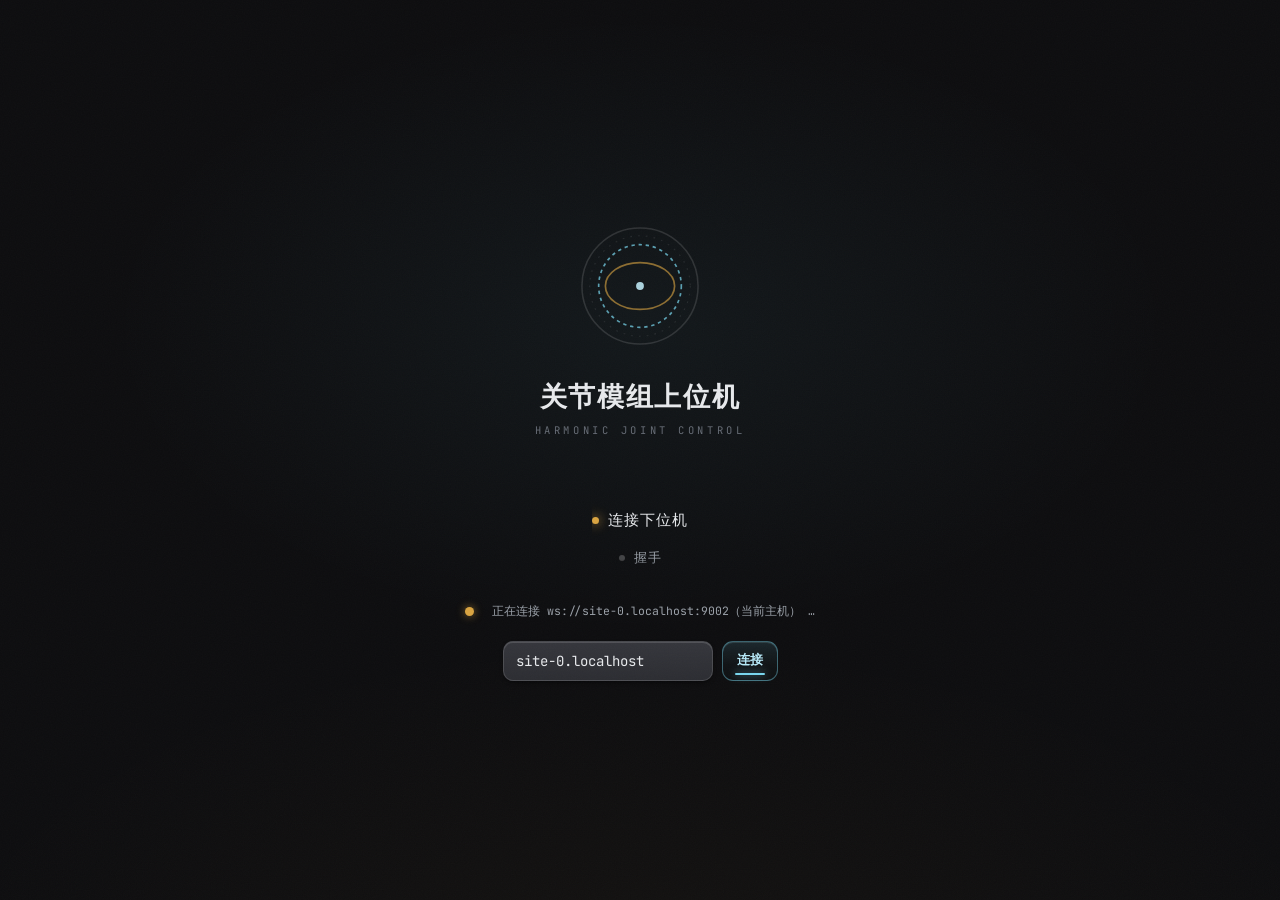
<file: web/index.html>
<!DOCTYPE html>
<html lang="zh-CN">
<head>
<meta charset="UTF-8">
<meta name="viewport" content="width=device-width, initial-scale=1.0">
<title>关节模组上位机</title>
<link rel="stylesheet" href="css/app.css">
<link rel="stylesheet" href="css/shell.css">
<link rel="stylesheet" href="css/monitor.css">
<link rel="stylesheet" href="css/history.css">
<link rel="stylesheet" href="css/terminal.css">
<!-- xterm 自带的样式：终端页要用。它自己那套滚动条是浅灰的，
     在暗面板上很跳，terminal.css 里已经覆盖掉了。 -->
<link rel="stylesheet" href="lib/xterm/xterm.css">
<!-- three.js 走本地副本（试验台多为离线环境）。import map 只有模块脚本能用，
     所以 joint3d.js 是 type="module"；它是 deferred 的，会在 app.js 之后执行。 -->
<script type="importmap">
{ "imports": { "three": "./lib/three/three.module.min.js",
               "three/addons/": "./lib/three/jsm/" } }
</script>
</head>
<body>

<!-- ============================================================
     开场画面 —— 启动时出现一次，连上后过渡进场
     ★ 它**不是**"未连接状态"的显示：中途断连绝不重新弹出，
       否则会盖住急停与整个操作界面（那是安全事故，不是体验问题）。
       只在页面加载时显示，之后由 app.js 摘掉，不再回来。
     ============================================================ -->
<div id="splash" class="splash">
  <div class="splash-inner">

    <!-- 谐波关节意象：固定环 + 波浪轮（柔轮）+ 椭圆（波发生器） -->
    <div class="splash-ring" aria-hidden="true">
      <svg viewBox="0 0 120 120">
        <circle class="sr-outer" cx="60" cy="60" r="52"/>
        <circle class="sr-ticks" cx="60" cy="60" r="45"/>
        <!-- 柔轮（输出）与波发生器（输入）反向转，对应真实谐波减速器的两级 -->
        <g class="sr-spin-flex"><circle class="sr-flex" cx="60" cy="60" r="37"/></g>
        <g class="sr-spin-wave"><ellipse class="sr-wave" cx="60" cy="60" rx="31" ry="21"/></g>
        <circle class="sr-hub" cx="60" cy="60" r="3.5"/>
      </svg>
    </div>

    <h1 class="splash-title">关节模组上位机</h1>
    <div class="splash-sub">HARMONIC JOINT CONTROL</div>

    <!-- 连接步骤：滚动式。当前那步停在正中，完成的往上滚走并淡出，
         未开始的等在下面 —— 像歌词一样，视线不用动。 -->
    <div class="splash-steps">
      <ol class="ss-list" id="splashSteps">
        <li data-step="link"><i></i><span>连接下位机</span></li>
        <li data-step="hello"><i></i><span>握手</span></li>
        <li data-step="device"><i></i><span>扫描从站</span></li>
      </ol>
    </div>

    <div class="splash-status">
      <span class="dot" id="bootDot"></span><span id="bootStatus">正在连接…</span>
    </div>

    <!-- 扫到的从站。扫完才出现 —— 开场画面就该让人确认"到底认出来几个关节" -->
    <div class="splash-slaves" id="splashSlaves" hidden>
      <div class="hd">扫描到的从站</div>
      <ul id="splashSlaveList"></ul>
    </div>

    <!-- 连上后出现，**点了才进正式界面** —— 给人一个"我准备好了"的确认动作，
         而不是被自动推进去。连不上时它变成次要的"直接进入"，保证不会被卡住。 -->
    <button id="btnEnter" class="splash-enter" hidden>进入</button>

    <!-- 连不上若干秒后才滑出，避免开场就被表单占满 -->
    <div class="splash-form" id="splashForm" hidden>
      <input type="text" id="inpHost" spellcheck="false" autocomplete="off"
             placeholder="192.168.1.10" aria-label="下位机地址">
      <button id="btnConnect" class="btn btn-primary">连接</button>
    </div>
    <div class="splash-hint" id="splashHint" hidden>
      端口固定 9002，填一次就会记住
    </div>

  </div>
</div>

<!-- ============================================================
     常驻安全条 —— 所有页面共用的唯一 DOM 实例
     不随切页重渲（重渲会导致状态不同步）。
     急停与失能恒可用，不受控制权和当前页面限制。
     ============================================================ -->
<header class="safety" id="safetyBar">

  <!-- 左：页面导航。**只有正式界面才在这里** —— 开场画面不是"一页"，
       它是启动时的一次性覆盖层，连上就消失，不该出现在导航里。 -->
  <nav class="nav" id="nav" role="tablist" aria-label="页面切换">
    <button data-page="monitor" role="tab">监控</button>
    <button data-page="history" role="tab">历史数据</button>
    <button data-page="terminal" role="tab">终端</button>
  </nav>

  <div class="sep"></div>

  <!-- 身份：当前控制的关节。点开是一个菜单 —— 切关节 + 换下位机地址都在这里。
       「在线关节」那一整行因此删掉了（它只做切换，却占掉一整行高度）。 -->
  <div class="ident" id="safetyIdent" role="button" tabindex="0"
       aria-haspopup="menu" aria-expanded="false" title="点击切换关节 / 更换下位机地址">
    <div class="n" id="moduleTitle">关节 --</div>
    <div class="m" id="moduleModel">--</div>
    <span class="caret" aria-hidden="true">▾</span>
  </div>
  <div class="ident-menu" id="identMenu" role="menu" hidden></div>

  <div class="sep"></div>

  <!-- 状态：总线。
       控制权徽章与「请求/交还控制权」已删除 —— 下位机现在无窗口，
       本页是唯一的控制端，没有第二个操作者要仲裁。 -->
  <div id="busBadge" class="badge badge-idle">未连接</div>

  <div class="spacer"></div>

  <!-- 「运动中」是**提醒不是锁**：任何页面都看得见，点了跳回监控页。
       刻意不做硬锁——堵转时关节可能永远不"完成"，锁死会把人困住。 -->
  <button id="motionBadge" class="badge badge-motion" hidden
          title="关节运动中 —— 点击回到监控页">运动中</button>

  <!-- 顶栏的操作按钮**全部删掉**了：
       失能（操作卡里有）、驱动状态与刷新率（左栏遥测表里有）、急停（操作卡里那个更醒目）。
       ★ 代价：历史数据页没有急停 —— 在那一页要停只能切回监控页。
       安全条现在只剩"看"的部分：导航、关节身份、总线、控制权、运动中。 -->

</header>

<!-- ============================================================ 页面容器 -->
<div class="pages" id="pages">

  <!-- ============ 监控页（承载现有全部功能） ============ -->
  <section class="page" id="page-monitor" role="tabpanel" aria-label="监控">
    <main class="layout">

      <!-- 从站列表过期的告警（对接老版本下位机时的兜底）。原来挂在顶栏那一行，
           那一行删掉后挪到这里 —— 它本来就是关于从站列表的。 -->
      <div class="scan-warn rack-warn" id="bootWarn" hidden></div>

      <!-- 左：三维关节 + 径向仪表 -->
      <section class="card card-slaves">
        <div class="card-core">

          <!-- 三维关节。程序化搭建，不加载模型文件（离线环境）。
               WebGL 不可用时 joint3d.js 会在这里放一行提示，不白屏。 -->
          <div class="joint-box" id="jointBox">
            <canvas id="joint3d"></canvas>
            <div class="joint-hint">拖拽旋转 · 滚轮缩放</div>
            <button id="btnJointFull" class="joint-full" title="全屏查看（Esc 退出）"
                    aria-label="全屏查看">
              <svg viewBox="0 0 16 16" aria-hidden="true">
                <path d="M2 6V2h4M14 10v4h-4M14 6V2h-4M2 10v4h4"/>
              </svg>
            </button>
            <!-- 缩放控制：走逐帧插值，镜头是"滑"过去的（见 joint3d.js） -->
            <div class="joint-zoom">
              <button id="btnZoomIn" title="放大" aria-label="放大">+</button>
              <button id="btnZoomOut" title="缩小" aria-label="缩小">−</button>
              <button id="btnZoomReset" title="重置视角" aria-label="重置视角">↺</button>
            </div>
            <div class="joint-legend">
              <span><i style="background:#78D6EE"></i>柔轮 · 输出</span>
              <span><i style="background:#D9A441"></i>波发生器 · 输入</span>
            </div>
          </div>

          <!-- 三维下方**并排两栏**：左＝三个大数字，右＝遥测。
               不能上下堆 —— 堆起来的话三个大数字吃满高度，遥测会被挤出可视区。 -->
          <div class="left-split">

            <div class="readouts">
              <div class="readout">
                <label>位置</label>
                <div><span id="valPos" class="value">--</span><span class="unit">deg</span></div>
              </div>
              <div class="readout">
                <label>速度</label>
                <div><span id="valVel" class="value">--</span><span class="unit">deg/s</span></div>
              </div>
              <div class="readout">
                <label>力矩</label>
                <div><span id="valTor" class="value">--</span><span class="unit">N·m</span></div>
              </div>
            </div>

            <dl class="telemetry">
              <dt>驱动状态</dt><dd id="valState"><span id="dotState" class="dot"></span><span>--</span></dd>
              <dt>状态字</dt><dd id="valStatusWord" class="mono">--</dd>
              <dt>故障码</dt><dd id="valError" class="mono">--</dd>
              <dt>温度</dt><dd id="valTemp" class="mono">--</dd>
              <dt>刷新率</dt><dd id="valRate" class="mono">--</dd>
            </dl>

          </div>

        </div>
      </section>

      <!-- 中：操作 -->
      <section class="card card-operate">
        <div class="card-core">
          <button id="btnEstop" class="btn btn-estop">急停 ESTOP</button>

          <label class="toggle" for="chkReady">
            <input type="checkbox" id="chkReady">
            <span class="toggle-track"><span class="toggle-thumb"></span></span>
            <span class="toggle-text">已确认现场安全</span>
          </label>

          <div class="btn-row">
            <button id="btnEnable" class="btn btn-primary" disabled>使能</button>
            <button id="btnDisable" class="btn">失能</button>
            <button id="btnFaultReset" class="btn">故障复位</button>
          </div>
          <div class="btn-row">
            <button id="btnHome" class="btn">归零</button>
            <button id="btnZero" class="btn">回0</button>
          </div>

          <!-- 单位不写进标题：.section-title 有 text-transform:uppercase，
               "N·m" 会被渲染成 "N·M"——而 M 是"兆"，单位就错了。 -->
          <h3 class="section-title">负载（RS485 · 0-10V）</h3>
          <div class="load-row">
            <input type="range" id="loadSlider" min="0" max="50" value="0" step="1">
            <input type="number" id="loadValue" class="load-num" value="0" min="0" step="1">
            <span class="unit">N·m</span>
            <span class="load-volt" id="loadVolt">0.00 V</span>
          </div>
          <div class="load-row load-row-btns">
            <button id="btnLoadSet" class="btn btn-primary">预设</button>
            <button id="btnLoadRelease" class="btn">松开负载</button>
            <span class="load-rated" id="loadRated">额定 50 N·m</span>
          </div>
          <div id="loadHint" class="hint"></div>

        </div>
      </section>

      <!-- 右：目标下发 -->
      <section class="card card-target">
        <div class="card-core">
          <div class="field">
            <label>操作模式</label>
            <select id="selMode">
              <option value="1">轮廓位置 PP</option>
              <option value="3">轮廓速度 PV</option>
              <option value="4">轮廓力矩 PT</option>
            </select>
          </div>
          <div class="field" data-mode="pos">
            <label>目标位置 (deg)</label><input type="number" id="inpPos" value="0" step="1">
          </div>
          <div class="field" data-mode="vel">
            <label>目标速度 (deg/s)</label><input type="number" id="inpVel" value="0" step="1">
          </div>
          <div class="field" data-mode="tor">
            <label>目标力矩 (N·m)</label><input type="number" id="inpTor" value="0" step="0.1">
          </div>
          <div class="field" data-mode="tor">
            <label>力矩斜率 (N·m/s)</label><input type="number" id="inpTorSlope" value="10" step="1">
          </div>
          <div class="field" data-mode="pos">
            <label>轮廓速度 (deg/s)</label><input type="number" id="inpProfVel" value="10" step="1">
          </div>
          <div class="field" data-mode="pos vel">
            <label>轮廓加速度 (deg/s²)</label><input type="number" id="inpProfAcc" value="10" step="1">
          </div>
          <div class="field" data-mode="pos vel">
            <label>轮廓减速度 (deg/s²)</label><input type="number" id="inpProfDec" value="10" step="1">
          </div>

          <div class="btn-row">
            <button id="btnSend" class="btn btn-primary">下发目标</button>
            <button id="btnStop" class="btn">停止运动</button>
          </div>

          <div id="cmdHint" class="hint"></div>

          <!-- 每次跑完一次目标，必须**明确选择**保存还是丢弃：
               不自动存（调参时会产生一堆垃圾记录），也不静默丢（可能把有用的弄丢）。
               名称是主键，重名覆盖；默认是保存时间，也可以改成"空载·基准"这种。 -->
          <div class="run-name" id="runNameRow">
            <label for="inpRunName">本次名称</label>
            <input type="text" id="inpRunName" spellcheck="false" autocomplete="off">
            <button id="btnRunSave" class="btn btn-primary" hidden>保存</button>
            <button id="btnRunDiscard" class="btn" hidden>丢弃</button>
            <button id="btnGoHistory" class="btn">历史数据</button>
          </div>
          <div class="run-pending" id="runPending" hidden>本次运行已完成 —— 保存还是丢弃？</div>
        </div>
      </section>

      <!-- 波形 -->
      <section class="card card-chart">
        <div class="card-core">
          <h2 class="card-title">
            [ 波形 ]
            <span id="chartNote" class="chart-note">点「下发目标」后开始记录</span>
          </h2>
          <canvas id="chart"></canvas>
        </div>
      </section>

    </main>
  </section>

  <!-- ============ 历史数据页 ============
       与监控页**完全分开**：实时波形只画本次运行，对比放到这里，互不干扰。
       左＝历次运行（勾选要对比的），右＝对比波形。 -->
  <section class="page" id="page-history" role="tabpanel" aria-label="历史数据" hidden>
    <div class="hist">

      <section class="card hist-side">
        <div class="card-core">
          <div class="hist-head">
            <span class="hd">历次运行</span>
            <span class="spacer"></span>
            <span class="hist-count" id="histCount">0 条</span>
            <button id="btnHistClear" class="btn hist-mini">清空</button>
          </div>

          <!-- 筛选：**必须先选关节和模式**，再在这两个条件下挑要对比的运行。
               跨模式比较没有意义（PP 跑的是位置，PV 跑的是速度，曲线根本不可比）；
               跨关节也不行（额定力矩不同，同样的目标值含义不同）。 -->
          <div class="hist-filter">
            <label for="histSlave">关节</label>
            <select id="histSlave"></select>
            <label for="histMode">模式</label>
            <select id="histMode">
              <option value="0">全部</option>
              <option value="1">位置 PP</option>
              <option value="3">速度 PV</option>
              <option value="4">力矩 PT</option>
            </select>
          </div>

          <ul class="hist-runs" id="histRuns"></ul>
        </div>
      </section>

      <section class="card hist-main">
        <div class="card-core">
          <canvas id="cmpChart"></canvas>
          <div class="hist-tip" id="histTip">勾选左侧的运行开始对比</div>
        </div>
      </section>

    </div>
  </section>

  <!-- ============ 终端页 ============
       Terminator 式切分。每格是一条**独立**的 shell，跑在 serve.py 那台机器上
       （见 docs/terminal-page-design.md）。终端地址是同源的，不写死主机名。

       懒初始化：**没进过这一页就不开 shell**（term.js 的 Router.onChange）。
       进了之后 shell 一直活着 —— 切到监控页再回来，还是同一个。 -->
  <section class="page" id="page-terminal" role="tabpanel" aria-label="终端" hidden>
    <div class="term">
      <div class="term-bar">
        <button class="btn" type="button" data-act="split-row">左右切分</button>
        <button class="btn" type="button" data-act="split-col">上下切分</button>
        <button class="btn" type="button" data-act="max">最大化</button>
        <button class="btn" type="button" data-act="close">关闭窗格</button>
        <span class="spacer"></span>
        <span class="term-hint">
          右键窗格也有菜单 · <kbd>Ctrl</kbd>+<kbd>Shift</kbd>+<kbd>O</kbd>/<kbd>E</kbd>/<kbd>W</kbd>/<kbd>X</kbd>
        </span>
      </div>
      <div class="term-root" id="termRoot"></div>
    </div>
  </section>

</div>

<!-- 消息条：连接/控制权/故障等一次性提示 -->
<div id="toast" class="toast" hidden></div>

<!-- GSAP 用本地副本，不走 CDN：试验台多为离线环境，CDN 挂了界面就废了。
     加载失败也不影响功能——anim.js 内部全程判空降级。 -->
<script src="lib/gsap.min.js"></script>
<!-- 终端：xterm 是 UMD 经典脚本，不进 import map。
     term.js 必须在 app.js **之前** —— 它靠 Router.onChange 挂懒初始化，
     而 app.js 会立刻调 Router.init()，晚一步就错过第一次 onChange 了。 -->
<script src="lib/xterm/xterm.js"></script>
<script src="lib/xterm/addon-fit.js"></script>
<script src="js/ws.js"></script>
<script src="js/chart.js"></script>
<script src="js/anim.js"></script>
<script src="js/router.js"></script>
<script src="js/gfx.js"></script>
<script src="js/history.js"></script>
<script src="js/compare.js"></script>
<script src="js/term.js"></script>
<script src="js/app.js"></script>
<!-- 三维关节：ES 模块（three 是 ESM 包）。deferred，跑在 app.js 之后，
     自己初始化，只对外暴露 window.Joint3D 供 app.js"事后"取用。 -->
<script type="module" src="js/joint3d.js"></script>
</body>
</html>
</file>
<file: web/css/app.css>
/* 深色仪器面板风 —— 按用户提供的构想图重做（第二版）
 *
 * 与上一版最大的区别是**青色的用法**：
 *   上一版青色到处都是（标题、按钮边、槽边、分隔线、图标），结果"哪里都在发光"
 *   等于"哪里都不突出"。构想图里青色是**稀缺资源**，只出现在一个地方：数据。
 *   → 读数、输入值、主按钮底线是青的；标题/标签/边框/分隔线一律中性灰。
 *
 * 其余三条沿用上一版的取舍：
 *   1) 面板改用**双层描边**（外框 + 内缩内框）做仪器面板的厚度感，替掉四角 L 标记
 *   2) 语义色保留：绿=正常/使能、红=故障/急停、琥珀=控制权在上位机。
 *      它们是**状态编码不是装饰**，不能为"好看"舍弃
 *   3) 动画只用 transform/opacity（GPU 安全），不用触发重排的属性
 *
 * 一条**故意不照抄构想图**的地方：急停按钮。图里它是深红哑光，
 * 但急停是安全按钮，压暗就等于削弱。这里只换质感（更浓的绛红 + 发光字 + 凹槽边框），
 * 亮度与对比度保持不变。
 */

@font-face { font-family: 'JetBrains Mono'; src: url('../fonts/jbmono-400.woff2') format('woff2'); font-weight: 400; font-display: swap; }
@font-face { font-family: 'JetBrains Mono'; src: url('../fonts/jbmono-500.woff2') format('woff2'); font-weight: 500; font-display: swap; }
@font-face { font-family: 'JetBrains Mono'; src: url('../fonts/jbmono-700.woff2') format('woff2'); font-weight: 700; font-display: swap; }

:root {
  /* ---- 基底：比上一版更黑，且**中性**（上一版 #0B0D10 偏蓝） ---- */
  --bg:        #0D0D0F;                 /* 页底（卡片间那道缝） */
  --panel:     #1B1C1E;                 /* 面板面 */
  --panel-hi:  #202124;                 /* 面板顶部微亮（假顶光，给面一点厚度） */
  /* 边框板：包在面板外面那圈浅灰。实测构想图剖面是
       页面(15) → 外亮线(77) → 边框板(40) → 内亮线(59) → 面板面(27)，
     即"浅灰机加工边框 + 内嵌深色面板"，两侧都有一道高光。
     照抄这个结构比自己编一圈细线像得多。 */
  --bezel-plate: #26262A;
  --bezel-plate-lo: #202124;
  /* 深度只有两种，且**方向相反**——构想图里的关键区分：
       凹陷（比面板暗）：读数槽、波形底 —— 是"刻进面板的坑"
       凸起（比面板亮）：输入框、按钮、徽章 —— 是"装上去的零件"
     全做成凹陷会变成"面板上挖了一堆洞"，这是最容易做错的一处。 */
  --sunken:    #0E0F11;
  --raised:    #2C2D32;
  --raised-hi: #35363C;

  /* ---- 描边：全部中性，分档强度 ---- */
  --edge:      rgba(255, 255, 255, 0.22);   /* 边框板外沿亮线 */
  --bevel:     rgba(255, 255, 255, 0.09);   /* 面板内沿亮线（细一档） */
  --hair:      rgba(255, 255, 255, 0.07);   /* 面板内分隔线 */
  --hair-lit:  rgba(255, 255, 255, 0.18);   /* 悬浮 / 强调分隔 */

  --fg:        #E7E9EC;
  --dim:       #9BA1A9;                 /* 标签 */
  --dimmer:    #666C75;                 /* 次要、单位、占位 */

  /* ---- 唯一的强调色：冰青。饱和 50%（上一版 68%）——这是"不刺眼"的来源 ---- */
  --cyan:      #78D6EE;                 /* 数据主色 */
  --cyan-hi:   #C6F2FF;                 /* 发光核心（焦点态的输入值） */
  --cyan-dim:  rgba(120, 214, 238, 0.45);

  --ok:        #4ECB8E;                 /* 正常 / 运行使能 */
  --danger:    #E5484D;                 /* 故障 / 急停 */
  --warn:      #D9A441;                 /* 控制权在上位机 */

  /* ★ 唯一需要按分辨率调的旋钮：读数数字大小。
     实测（无头 Chrome，量 .readouts 的 scrollHeight − clientHeight）：
       1600×1000（视口高 913）  36px 是刚好不溢出的上限
       1920×1080（视口高 993）  38px 仍有余量
       1440×900 及更矮           光缩字号救不回来（要到 22px 才行）——
         瓶颈是左栏那张 5 行遥测表，不是数字本身。此时左栏会出现滚动条：
         **宁可滚动，也不让三个数字叠在一起**（那是上一版 1280×800 下的实际表现）。
     窗口矮的话改这一个数即可，不用翻别处。 */
  --readout-size: clamp(22px, 4vh, 38px);

  --mono: 'JetBrains Mono', 'DejaVu Sans Mono', Consolas, monospace;
  /* 上一版把 'Sora' 写在最前，但全项目没有任何地方加载它 → 一直是死配置。
     这里换成真实存在的系统 / CJK 字体，避免"以为在用某个字体"的错觉。 */
  --sans: system-ui, -apple-system, 'Segoe UI', 'Noto Sans CJK SC',
          'Source Han Sans SC', 'WenQuanYi Micro Hei', 'Microsoft YaHei', sans-serif;
  --ease: cubic-bezier(0.32, 0.72, 0, 1);
}

* { box-sizing: border-box; }

body {
  margin: 0;
  background: var(--bg);
  color: var(--fg);
  font-family: var(--sans);
  font-size: 14px;
  overflow: hidden;
}

/* 背景：一道极淡的顶光。构想图的面是"哑光+顶光"，不是"发光"。
   上一版的青色径向光晕已去掉——那是"青色无处不在"的一部分。 */
body::before {
  content: '';
  position: fixed;
  inset: 0;
  pointer-events: none;
  z-index: 0;
  background-image:
    radial-gradient(80% 55% at 50% -10%, rgba(255, 255, 255, 0.035), transparent 70%);
}

/* 极淡颗粒：给纯数字画面一点物理质感（不闪烁、不滚动） */
body::after {
  content: '';
  position: fixed;
  inset: 0;
  pointer-events: none;
  z-index: 9998;
  opacity: 0.022;
  background-image: url("data:image/svg+xml,%3Csvg xmlns='http://www.w3.org/2000/svg'%3E%3Cfilter id='n'%3E%3CfeTurbulence type='fractalNoise' baseFrequency='0.85' numOctaves='3'/%3E%3C/filter%3E%3Crect width='100%25' height='100%25' filter='url(%23n)'/%3E%3C/svg%3E");
}

/* ============ 布局：通栏 + 三栏 + 全宽波形（本次未改动） ============ */
.layout {
  position: relative;
  z-index: 1;
  display: grid;
  grid-template-columns: 360px 400px minmax(0, 1fr);
  grid-template-rows: auto minmax(0, 3fr) minmax(0, 2fr);
  gap: 12px;
  padding: 12px;
  height: 100vh;
}

/* ============ 卡片：浅灰边框板 + 内嵌深色面板 ============
   .card 是那圈**浅灰边框板**（不是深色的），.card-core 才是深色面板面，
   两者之间 5px 的 padding 就是肉眼看到的边框宽度。
   这样外沿和内沿各有一道高光线，厚度感来自这圈板子本身。
   （上一版是"深色卡片 + 四角 L 标记"，质感完全不同。） */
.card {
  position: relative;
  background: linear-gradient(180deg, var(--bezel-plate), var(--bezel-plate-lo));
  border: 1px solid var(--edge);                  /* 外亮线 */
  border-radius: 20px;
  padding: 5px;                                   /* 边框板宽度 */
  min-height: 0;
  min-width: 0;
  box-shadow: 0 22px 46px -32px rgba(0, 0, 0, 1);
}

.card::before,
.card::after { content: none; }   /* 上一版的四角 L 标记已去掉 */

.card-core {
  height: 100%;
  min-height: 0;
  padding: 14px 16px;
  display: flex;
  flex-direction: column;
  background: linear-gradient(180deg, var(--panel-hi), var(--panel) 45%, #18191B);
  border: 1px solid var(--bevel);                /* 内亮线 */
  border-radius: 15px;                           /* = 外圆角 20 − 板宽 5 */
}

.card-rack    { grid-column: 1 / 4; grid-row: 1; }
.card-slaves  { grid-column: 1; grid-row: 2; }
.card-operate { grid-column: 2; grid-row: 2; }
.card-target  { grid-column: 3; grid-row: 2; }
.card-chart   { grid-column: 1 / 4; grid-row: 3; }

.card-operate .card-core,
.card-target  .card-core { overflow-y: auto; }
.card-slaves  .card-core { overflow: hidden; }

/* 细滚动条：默认那根亮灰条在暗面板上非常跳（构想图里是一条极细的暗条） */
.card-core::-webkit-scrollbar,
.readouts::-webkit-scrollbar { width: 6px; }
.card-core::-webkit-scrollbar-track,
.readouts::-webkit-scrollbar-track { background: transparent; }
.card-core::-webkit-scrollbar-thumb,
.readouts::-webkit-scrollbar-thumb {
  background: rgba(255, 255, 255, 0.10);
  border-radius: 999px;
}
.card-core::-webkit-scrollbar-thumb:hover,
.readouts::-webkit-scrollbar-thumb:hover { background: rgba(255, 255, 255, 0.20); }

/* 通栏：横向一条；右侧放总线状态与控制权 */
.card-rack .card-core {
  flex-direction: row;
  align-items: center;
  gap: 10px;
  padding: 10px 16px;
}

/* ============ 标题：中性灰，青色留给数据 ============
   构想图的 [ JOINT MODULE ] 是灰的不是青的，也没有左侧发光竖条。
   标题的"存在感"靠 等宽 + 大写 + 宽字距 + 括号，不靠颜色。 */
.card-title {
  margin: 0 0 12px;
  padding: 0 0 9px 0;
  border-bottom: 1px solid var(--hair);
  font-family: var(--mono);
  font-size: 11.5px;
  font-weight: 500;
  letter-spacing: 0.22em;
  text-transform: uppercase;
  color: #B4BAC2;
  position: relative;
  display: flex;
  align-items: baseline;
  gap: 10px;
}
.card-title::before { content: none; }   /* 去掉上一版的青色发光竖条 */

.card-title-inline {
  margin: 0;
  padding: 0 16px 0 0;
  border-bottom: none;
  border-right: 1px solid var(--hair);
  white-space: nowrap;
}
.chart-note {
  font-family: var(--mono);
  font-size: 10px;
  font-weight: 400;
  letter-spacing: 0.06em;
  text-transform: none;
  color: var(--dimmer);
}

.spacer { flex: 1; }

/* ============ 徽章：暗底 + 细边，状态靠左侧小圆点 ============ */
.badge {
  padding: 5px 13px;
  border-radius: 9px;
  border: 1px solid rgba(255, 255, 255, 0.11);
  background: linear-gradient(180deg, rgba(255, 255, 255, 0.06), rgba(255, 255, 255, 0.022));
  font-family: var(--mono);
  font-size: 11px;
  letter-spacing: 0.06em;
  color: var(--dim);
  white-space: nowrap;
}
.badge::before {
  content: '';
  display: inline-block;
  width: 6px; height: 6px;
  border-radius: 50%;
  margin-right: 7px;
  vertical-align: middle;
  background: var(--dimmer);
}
.badge-real::before   { background: var(--ok);   box-shadow: 0 0 8px rgba(78, 203, 142, 0.8); }
.badge-sim::before    { background: var(--warn); box-shadow: 0 0 8px rgba(217, 164, 65, 0.8); }
.badge-remote::before { background: var(--warn); box-shadow: 0 0 8px rgba(217, 164, 65, 0.8); }
.badge-local::before  { background: var(--ok);   box-shadow: 0 0 8px rgba(78, 203, 142, 0.8); }
.badge-idle  { color: var(--dimmer); }
.badge-real   { color: var(--ok); }
.badge-sim    { color: var(--warn); }
.badge-local  { color: var(--dim); }
.badge-remote { color: var(--warn); }

/* ============ 按钮：暗色金属按键 + 底部语义色短线 ============
   构想图里每个按钮下沿都有一条 2px 的短线：使能=绿、其余=灰。
   成本极低，但按钮立刻有"物理按键"的分量，也让同排按钮的主次一眼可读。 */
.btn {
  position: relative;
  background: linear-gradient(180deg, #2E2F34, #1D1E21 58%, #191A1D);
  color: #D6DAE0;
  border: 1px solid rgba(255, 255, 255, 0.115);
  border-radius: 11px;
  padding: 9px 14px 11px;           /* 底部多 2px：给那条短线留位 */
  font-family: var(--sans);
  font-size: 13px;
  font-weight: 500;
  cursor: pointer;
  box-shadow:
    inset 0 1px 0 rgba(255, 255, 255, 0.10),
    0 2px 5px -2px rgba(0, 0, 0, 0.9);
  transition: transform .3s var(--ease), background .3s var(--ease),
              border-color .3s var(--ease), box-shadow .3s var(--ease),
              color .3s var(--ease);
}
/* 底部短线。:not(.btn-estop) 是必须的——急停用 ::after 画金属夹具，
   不排除的话这里的 left/bottom/width 会跟夹具打架。 */
.btn:not(.btn-estop)::after {
  content: '';
  position: absolute;
  left: 50%;
  bottom: 5px;
  transform: translateX(-50%);
  width: 22px;
  height: 2px;
  border-radius: 2px;
  background: rgba(255, 255, 255, 0.18);
  pointer-events: none;
  transition: background .3s var(--ease), box-shadow .3s var(--ease);
}

.btn:hover:not(:disabled) {
  transform: translateY(-1px);
  background: linear-gradient(180deg, #393B41, #24262A 58%, #202226);
  border-color: rgba(255, 255, 255, 0.20);
  color: #F2F5F8;
  box-shadow:
    inset 0 1px 0 rgba(255, 255, 255, 0.16),
    0 8px 16px -10px rgba(0, 0, 0, 1);
}
.btn:active:not(:disabled) { transform: translateY(0) scale(0.985); }
.btn:disabled {
  color: var(--dimmer);
  background: linear-gradient(180deg, #1A1B1E, #141518);
  border-color: rgba(255, 255, 255, 0.05);
  box-shadow: none;
  cursor: not-allowed;
}
/* 禁用时底部短线必须一起灭掉。这条要写在 .btn-primary::after **之后**
   （或像这里一样补一条针对 .btn-primary 的），否则同权重下后面那条会赢，
   结果是"灰掉的按钮底下还亮着一条青线"，看着像还能点。 */
.btn:disabled::after { background: rgba(255, 255, 255, 0.07); }

/* 主操作按钮：**不填色**——构想图里除急停外所有按钮都是深色扁平的。
   只靠青色描边 + 青色底线 + 字色区分主次（填色会把界面变"花"）。 */
.btn-primary {
  background: linear-gradient(180deg, rgba(120, 214, 238, 0.13), rgba(120, 214, 238, 0.03) 60%, rgba(120, 214, 238, 0.015));
  border-color: rgba(120, 214, 238, 0.42);
  color: #B7E9F8;
  font-weight: 600;
  box-shadow: inset 0 1px 0 rgba(198, 242, 255, 0.12);
}
.btn-primary:not(.btn-estop)::after {
  width: 30px;
  background: var(--cyan);
  box-shadow: 0 0 9px rgba(120, 214, 238, 0.75);
}
.btn-primary:hover:not(:disabled) {
  background: linear-gradient(180deg, rgba(120, 214, 238, 0.20), rgba(120, 214, 238, 0.06) 60%, rgba(120, 214, 238, 0.03));
  border-color: rgba(120, 214, 238, 0.68);
  color: var(--cyan-hi);
  box-shadow: inset 0 1px 0 rgba(198, 242, 255, 0.20), 0 8px 18px -8px rgba(120, 214, 238, 0.55);
}
.btn-primary:disabled {
  background: linear-gradient(180deg, #1A1B1E, #141518);
  color: var(--dimmer);
  border-color: rgba(255, 255, 255, 0.05);
  box-shadow: none;
}
.btn-primary:disabled::after { width: 22px; background: rgba(255, 255, 255, 0.07); box-shadow: none; }

/* 急停：**唯一的填色按钮**。
   比上一版更浓的绛红（构想图的调子）+ 发光字 + 凹槽边框，
   但整体亮度**没有降低**——它是安全按钮，压暗等于削弱。
   两侧金属夹具让它像卡在面板上的物理按钮。 */
.btn-estop {
  position: relative;
  width: 100%;
  background:
    radial-gradient(120% 190% at 50% -20%, rgba(255, 130, 140, 0.34), transparent 62%),
    linear-gradient(180deg, #B32B34, #85171F 55%, #611017);
  border: 1px solid rgba(255, 150, 158, 0.55);
  border-radius: 12px;
  color: #FFE6E8;
  font-size: 19px;
  font-weight: 700;
  letter-spacing: 0.14em;
  padding: 15px;
  text-shadow: 0 0 16px rgba(255, 95, 105, 0.9), 0 1px 0 rgba(0, 0, 0, 0.55);
  box-shadow:
    inset 0 1px 0 rgba(255, 255, 255, 0.26),
    0 0 0 4px #0C0D0F,                    /* 凹槽：按钮像嵌进面板里 */
    0 0 0 5px rgba(255, 255, 255, 0.07),
    0 10px 26px -14px rgba(229, 72, 77, 0.9);
}
.btn-estop::before,
.btn-estop::after {
  content: '';
  position: absolute;
  top: 50%;
  width: 9px;
  height: 28px;
  transform: translateY(-50%);
  border-radius: 3px;
  background: linear-gradient(180deg, #3A4A57, #1B242C 45%, #131A20 100%);
  box-shadow: inset 0 1px 0 rgba(160, 220, 255, 0.25), 0 2px 6px rgba(0, 0, 0, 0.9);
  pointer-events: none;
}
.btn-estop::before { left: -5px; }
.btn-estop::after  { right: -5px; }
.btn-estop:hover {
  background:
    radial-gradient(120% 190% at 50% -20%, rgba(255, 150, 158, 0.44), transparent 62%),
    linear-gradient(180deg, #C7323C, #95191F 55%, #6E1219);
  transform: translateY(-1px);
}

.btn-row { display: flex; gap: 8px; margin: 10px 0; }
.btn-row .btn { flex: 1; }

/* ============ 从站块 ============ */
.slave-list {
  list-style: none;
  display: flex;
  flex-wrap: nowrap;
  gap: 8px;
  margin: 0;
  padding: 0;
  overflow-x: auto;
}
.slave-list li {
  position: relative;
  background: linear-gradient(180deg, rgba(255, 255, 255, 0.065), rgba(255, 255, 255, 0.025));
  border: 1px solid rgba(255, 255, 255, 0.10);
  border-radius: 10px;
  padding: 8px 16px;
  cursor: pointer;
  display: flex;
  flex-direction: column;
  gap: 2px;
  font-size: 13px;
  white-space: nowrap;
  transition: transform .3s var(--ease), background .3s var(--ease),
              border-color .3s var(--ease), box-shadow .3s var(--ease);
}
.slave-list li:hover { transform: translateY(-1px); border-color: var(--hair-lit);
                       background: rgba(255, 255, 255, 0.055); }
/* 选中项是唯一允许出现青色的地方之一：它是"当前操作对象" */
.slave-list li.active {
  background: linear-gradient(180deg, rgba(120, 214, 238, 0.14), rgba(120, 214, 238, 0.05));
  border-color: rgba(120, 214, 238, 0.55);
  box-shadow: inset 0 1px 0 rgba(198, 242, 255, 0.16), 0 0 18px -10px rgba(120, 214, 238, 0.9);
  font-weight: 600;
}
.slave-list li .sub { color: var(--dimmer); font-size: 11px; }
.slave-list li.active .sub { color: var(--cyan-dim); }

/* ============ 关节标识卡：一眼看出在控制哪个关节 ============
   构想图里这块是**中性**的：暗底 + 细边 + 白字，不发光。
   强调交给下面三个大读数（它们才是要盯的东西）。 */
/* 型号条：紧凑版。它只是"我在控制哪一个关节"的提示，
   不需要占掉半个面板——省下的高度全给下面三个读数。 */
.module-badge {
  position: relative;
  margin-bottom: 8px;
  padding: 7px 11px;
  border: 1px solid rgba(255, 255, 255, 0.11);
  border-radius: 10px;
  background: linear-gradient(180deg, rgba(255, 255, 255, 0.038), rgba(255, 255, 255, 0.012));
  box-shadow: inset 0 1px 0 rgba(255, 255, 255, 0.06);
}
.module-badge::before { content: none; }   /* 去掉上一版的青色发光竖条 */
.module-line1 { font-family: var(--sans); font-size: 13px; font-weight: 700;
                letter-spacing: 0.04em; color: var(--fg); }
.module-line2 { font-family: var(--mono); font-size: 10px; color: var(--dim);
                margin-top: 2px; }

/* ============ 读数槽：界面的主角，青色只在这里大规模出现 ============ */
.readouts {
  display: flex;
  flex-direction: column;
  justify-content: space-evenly;
  gap: 6px;
  margin-bottom: 10px;
  flex: 1 1 auto;
  min-height: 0;
  /* 窗口矮的时候（<900px 高）三行读数 + 五行遥测表塞不下。
     上一版这里既不滚动也不限制收缩，于是三个读数框被压扁到十几像素高、
     数字直接叠在一起 —— 1280×800 下必现。现在装不下就滚动，不再重叠。 */
  overflow-y: auto;
}
/* 不被压扁：宁可让容器溢出滚动，也不让数字互相盖住 */
.readout { flex: 0 0 auto; }
.readout label {
  display: block;
  font-size: 11px;
  line-height: 1.15;          /* 收紧：省下的高度全给下面的大数字 */
  letter-spacing: 0.16em;
  color: var(--dim);
  margin-bottom: 4px;
}
.readout > div { display: flex; align-items: baseline; gap: 8px; }
.readout .value {
  flex: 1;
  min-width: 0;
  text-align: right;
  background: var(--sunken);
  border: 1px solid rgba(255, 255, 255, 0.115);  /* ★ 中性细边（上一版是青边） */
  border-radius: 12px;
  padding: 2px 14px 4px;
  color: var(--cyan);
  font-family: var(--mono);
  font-size: var(--readout-size);   /* 构想图里数值是压倒性的大，但不能大到装不下 */
  font-weight: 500;
  line-height: 1.16;
  letter-spacing: -0.02em;
  font-variant-numeric: tabular-nums;   /* 数字等宽，刷新时不左右跳 */
  /* 内阴影=凹陷；外发光放在**数字本身**（text-shadow），不放在槽上 */
  box-shadow:
    inset 0 3px 14px rgba(0, 0, 0, 0.95),
    inset 0 -1px 0 rgba(255, 255, 255, 0.045);
  text-shadow:
    0 0 6px rgba(120, 214, 238, 0.5),
    0 0 26px rgba(120, 214, 238, 0.3);
}
.readout .unit { color: var(--dimmer); font-family: var(--mono); font-size: 12px; letter-spacing: 0.08em; }

/* ============ 遥测表 ============ */
/* 遥测表：**两列并排**，5 项排成 3 行。
   矮窗口下装不下的瓶颈就是这张表（不是读数字号）——实测 1440×900 时
   读数区溢出 46px，把字号压到 22px 才装得下；而表改成两列直接省下约 46px。
   结构上不用改 HTML：dt/dd 依序流进 4 列网格，自然排成两对一组。 */
.telemetry {
  display: grid;
  grid-template-columns: minmax(52px, auto) minmax(0, 1fr) minmax(52px, auto) minmax(0, 1fr);
  margin: 0;
  border-top: 1px solid var(--hair);
}
/* 第 2、4 个标签（状态字 / 温度）落在右边那一组，和左组的值拉开距离 */
.telemetry dt:nth-of-type(even) { padding-left: 14px; }
.telemetry dt {
  color: var(--dim);
  text-align: right;
  font-size: 11px;
  letter-spacing: 0.1em;
  padding: 3px 0;             /* 五行表，每行省 2px = 给读数腾出 10px */
  border-bottom: 1px solid var(--hair);
  white-space: nowrap;
}
.telemetry dd {
  margin: 0;
  padding: 3px 0 3px 12px;
  border-bottom: 1px solid var(--hair);
  font-family: var(--mono);
  font-size: 13px;
  font-variant-numeric: tabular-nums;
  color: var(--fg);
}
.mono { font-family: var(--mono); }

/* 状态灯：圆点 + 同色辉光 */
.dot {
  display: inline-block;
  width: 9px; height: 9px;
  border-radius: 50%;
  background: var(--dim);
  margin-right: 9px;
  vertical-align: middle;
  transition: background .3s var(--ease), box-shadow .3s var(--ease);
}
.dot.ok      { background: var(--ok);     box-shadow: 0 0 8px rgba(78, 203, 142, 0.7); }
.dot.warn    { background: var(--warn);   box-shadow: 0 0 8px rgba(217, 164, 65, 0.65); }
.dot.fault   { background: var(--danger); box-shadow: 0 0 8px rgba(229, 72, 77, 0.75); }
.dot.offline { background: var(--dimmer); box-shadow: none; }

/* ============ 表单 ============ */
.field {
  display: flex;
  align-items: center;
  gap: 0;
  margin: 0;
  border-bottom: 1px solid rgba(255, 255, 255, 0.045);
  transition: background .25s var(--ease);
}
/* 按操作模式隐藏不相关的目标字段（app.js 一直在 toggle 这个类来切换显示）。
   这一条**一直缺失** —— 所以以前切 PP/PV/PT 时 7 个字段全都显示，
   而下位机 Qt 只显示该模式对应的 2~4 个，两边"参数的个数"对不上。
   各字段用 data-mode 标注自己属于哪些模式（如 "pos vel"）。 */
.field.hidden { display: none; }
.field label {
  flex: 0 0 148px;
  text-align: right;
  color: var(--dim);
  font-size: 12px;
  padding: 7px 12px 7px 0;
}
/* 输入框是**凸起**的（比面板亮 + 顶边高光），不是凹陷的。
   对照构想图实测：输入框底 #36373C，面板底 #19191B。 */
.field input, .field select {
  flex: 1;
  background: linear-gradient(180deg, var(--raised-hi), var(--raised));
  color: var(--fg);
  border: 1px solid rgba(255, 255, 255, 0.13);
  border-radius: 10px;
  margin: 4px 0;
  padding: 7px 12px;
  font-family: var(--mono);
  font-size: 14px;
  font-variant-numeric: tabular-nums;
  box-shadow:
    inset 0 1px 0 rgba(255, 255, 255, 0.14),   /* 顶边高光：光源在上 */
    0 2px 5px -2px rgba(0, 0, 0, 0.9);
  transition: border-color .3s var(--ease), box-shadow .3s var(--ease), color .3s var(--ease);
}
.field input:disabled, .field select:disabled {
  color: var(--dimmer);
  background: rgba(255, 255, 255, 0.025);
  border-color: rgba(255, 255, 255, 0.06);
  box-shadow: none;
}
/* 聚焦：整行提亮 + 输入框转青（构想图里被操作的那一行是整行亮起来的） */
.field:focus-within { background: rgba(255, 255, 255, 0.032); border-radius: 10px; }
.field input:focus, .field select:focus {
  outline: none;
  color: var(--cyan-hi);
  border-color: rgba(120, 214, 238, 0.55);
  box-shadow:
    inset 0 1px 0 rgba(255, 255, 255, 0.14),
    0 2px 5px -2px rgba(0, 0, 0, 0.9),
    0 0 16px -4px rgba(120, 214, 238, 0.6);
}

/* 拨动开关：安全确认。底槽恒暗，亮起来的只有滑块 */
.toggle { display: flex; align-items: center; gap: 10px; margin: 10px 0; cursor: pointer; user-select: none; }
.toggle input { position: absolute; opacity: 0; pointer-events: none; }
.toggle-track {
  position: relative;
  width: 42px; height: 23px;
  border-radius: 999px;
  background: var(--sunken);
  border: 1px solid rgba(255, 255, 255, 0.12);
  box-shadow: inset 0 2px 6px rgba(0, 0, 0, 0.95);
  transition: background .32s var(--ease), box-shadow .32s var(--ease), border-color .32s var(--ease);
  flex: none;
}
.toggle-thumb {
  position: absolute; top: 2px; left: 2px;
  width: 17px; height: 17px;
  border-radius: 50%;
  background: linear-gradient(180deg, #C7CDD4, #7C838C);
  box-shadow: 0 2px 5px rgba(0, 0, 0, 0.9);
  transition: transform .32s var(--ease), background .32s var(--ease), box-shadow .32s var(--ease);
}
/* 打开时**不整条填绿**：底槽保持暗，只有滑块点亮 + 内壁泛一点绿。
   上一版整条填绿太抢眼，而这一栏只是"确认过现场安全"，不是危险动作。 */
.toggle input:checked + .toggle-track {
  border-color: rgba(78, 203, 142, 0.5);
  box-shadow: inset 0 2px 6px rgba(0, 0, 0, 0.95), inset 0 0 12px rgba(78, 203, 142, 0.14);
}
.toggle input:checked + .toggle-track .toggle-thumb {
  transform: translateX(19px);
  background: linear-gradient(180deg, #86EDBC, #35B37C);
  box-shadow: 0 0 12px rgba(78, 203, 142, 0.85), 0 2px 5px rgba(0, 0, 0, 0.8);
}
.toggle-text { color: var(--dim); font-size: 12px; }
.toggle input:checked ~ .toggle-text { color: var(--fg); }

.section-title {
  font-size: 11px;
  font-weight: 600;
  letter-spacing: 0.18em;
  text-transform: uppercase;
  color: #A8AEB6;                  /* 中性：同卡片标题 */
  margin: 12px 0 0;
  padding-bottom: 4px;
  border-bottom: 1px solid var(--hair);
}

.hint { min-height: 16px; font-size: 11px; color: var(--warn); margin-top: 6px; }

/* ============ 负载控制条 ============ */
.load-row { display: flex; align-items: center; gap: 12px; }
.load-row input[type="range"] {
  flex: 1; min-width: 0;
  appearance: none;
  height: 6px;
  border-radius: 999px;
  background: linear-gradient(90deg, var(--cyan) var(--fill, 0%), rgba(255, 255, 255, 0.11) var(--fill, 0%));
  box-shadow: inset 0 1px 4px rgba(0, 0, 0, 0.95);
  cursor: pointer;
}
.load-row input[type="range"]::-webkit-slider-thumb {
  appearance: none;
  width: 17px; height: 17px;
  border-radius: 50%;
  background: linear-gradient(180deg, #E4E9EE, #96A0AA);
  border: 1px solid rgba(0, 0, 0, 0.5);
  box-shadow: 0 0 10px rgba(120, 214, 238, 0.7);
}
.load-row input[type="range"]:disabled { opacity: .4; cursor: not-allowed; }
.load-num {
  width: 84px;
  background: linear-gradient(180deg, var(--raised-hi), var(--raised));   /* 同输入框：凸起 */
  color: var(--fg);
  border: 1px solid rgba(255, 255, 255, 0.13);
  border-radius: 10px;
  padding: 7px 10px;
  font-family: var(--mono);
  font-size: 15px;
  font-variant-numeric: tabular-nums;
  text-align: right;
  box-shadow:
    inset 0 1px 0 rgba(255, 255, 255, 0.14),
    0 2px 5px -2px rgba(0, 0, 0, 0.9);
}
.load-num:disabled { color: var(--dimmer); background: rgba(255,255,255,0.025);
                     border-color: rgba(255,255,255,0.06); box-shadow: none; }
.load-num:focus {
  outline: none;
  color: var(--cyan-hi);
  border-color: rgba(120, 214, 238, 0.55);
  box-shadow:
    inset 0 1px 0 rgba(255, 255, 255, 0.14),
    0 0 16px -4px rgba(120, 214, 238, 0.6);
}
.load-row .unit { color: var(--dimmer); font-family: var(--mono); font-size: 12px; }
.load-volt { min-width: 70px; text-align: right; color: var(--dim); font-family: var(--mono); font-size: 13px; }
/* 按钮单独一行：和滑块挤在一行时，窄面板下 4 个元素会互相压 */
.load-row-btns { margin-top: 8px; }
.load-row-btns .btn { flex: 1; }
.load-rated { color: var(--dimmer); font-family: var(--mono); font-size: 11px; white-space: nowrap; }

/* ============ 波形 ============ */
#chart {
  flex: 1;
  width: 100%;
  min-height: 0;
  background: linear-gradient(180deg, #0C0D0F, #0A0B0D);
  border: 1px solid rgba(255, 255, 255, 0.075);
  border-radius: 12px;
  box-shadow: inset 0 3px 16px rgba(0, 0, 0, 0.9);
}

/* ============ 提示条 ============ */
.toast {
  position: fixed;
  bottom: 22px;
  left: 50%;
  transform: translateX(-50%);
  background: rgba(20, 21, 24, 0.95);
  border: 1px solid rgba(255, 255, 255, 0.14);
  border-radius: 12px;
  padding: 11px 22px;
  font-size: 13px;
  color: var(--fg);
  backdrop-filter: blur(18px);
  box-shadow: 0 18px 40px -22px rgba(0, 0, 0, 1);
  z-index: 10000;
}

/* ============ 键盘焦点环 ============
   上一版所有按钮都没有 focus 指示，纯键盘操作时完全看不出焦点在哪。
   输入框/下拉自己有强聚焦态，不重复加环。 */
.btn:focus-visible,
.toggle:focus-visible,
.slave-list li:focus-visible {
  outline: 2px solid rgba(120, 214, 238, 0.8);
  outline-offset: 2px;
}
input:focus-visible, select:focus-visible { outline: none; }
</file>
<file: web/css/shell.css>
/* 页面外壳：常驻安全条 + 页面容器 + 切换
 *
 * 拆分原则（见 docs/superpowers/specs/2026-10-09-shell-design.md）：
 *   · 安全条是**唯一的 DOM 实例**，所有页面共用，切页时不重渲 —— 重渲会导致状态不同步
 *   · 切页只切 hidden，**不重建 DOM** —— 重建会销毁波形缓冲与画布状态
 *   · 视觉沿用 app.css 的语汇：双层描边、中性灰、青色留给数据、红色只给急停
 *
 * 高度 52px 是**写死的**（见设计文档 4.4）：内容不换行，页面内容区从 52px 下方开始。
 */

:root {
  --bar-h: 52px;
}

/* ============ 常驻安全条 ============ */
.safety {
  position: fixed;
  top: 0; left: 0; right: 0;
  height: var(--bar-h);
  z-index: 100;
  display: flex;
  align-items: center;
  gap: 10px;
  padding: 0 12px;
  background: linear-gradient(180deg, #202126, #1A1B1E 62%, #17181B);
  border-bottom: 1px solid rgba(255, 255, 255, 0.10);
  box-shadow: 0 10px 26px -20px #000;
  /* 不换行是硬要求：一旦折行，52px 就装不下，整个页面内容区会错位 */
  white-space: nowrap;
}

.safety .spacer { flex: 1 1 auto; min-width: 8px; }

/* 分隔竖线：分组用，不用横向多余间距 */
.safety .sep {
  flex: none;
  width: 1px; height: 24px;
  background: rgba(255, 255, 255, 0.09);
  margin: 0 3px;
}

/* ---- 左：页面导航（分段控件，嵌在凹槽里） ---- */
.nav {
  flex: none;
  display: flex;
  gap: 2px;
  padding: 3px;
  border-radius: 11px;
  background: var(--sunken);
  border: 1px solid rgba(255, 255, 255, 0.075);
  box-shadow: inset 0 2px 7px rgba(0, 0, 0, 0.95);
}
.nav button {
  appearance: none;
  border: 1px solid transparent;
  background: transparent;
  color: var(--dim);
  font-family: var(--sans);
  font-size: 12.5px;
  font-weight: 500;
  letter-spacing: 0.06em;
  padding: 5px 15px;
  border-radius: 8px;
  cursor: pointer;
  position: relative;
  transition: background .3s var(--ease), color .3s var(--ease),
              border-color .3s var(--ease);
}
.nav button:hover:not(.active) { color: #D6DAE0; background: rgba(255, 255, 255, 0.05); }
/* 当前页：凸起 + 白字。**不用青色填充**——青色是数据色，用在这里会让
   "哪块是数据"变含糊。区分靠亮度差 + 底部一条青线（状态指示，不是填充）。 */
.nav button.active {
  color: #F0F3F6;
  font-weight: 600;
  background: linear-gradient(180deg, #33353B, #26282D);
  border-color: rgba(255, 255, 255, 0.13);
  box-shadow: inset 0 1px 0 rgba(255, 255, 255, 0.13), 0 2px 6px -3px #000;
}
.nav button.active::after {
  content: '';
  position: absolute;
  left: 50%; bottom: -3px;
  transform: translateX(-50%);
  width: 18px; height: 2px;
  border-radius: 2px;
  background: var(--cyan);
  box-shadow: 0 0 8px rgba(120, 214, 238, 0.8);
}
.nav button:focus-visible { outline: 2px solid rgba(120, 214, 238, 0.8); outline-offset: 2px; }

/* ---- 中：身份 + 状态 ---- */
/* 身份块可以被压缩（窗口窄时先牺牲它），但不能换行。
   它同时是"换下位机地址"的入口，所以要有可点击的样子。 */
.safety .ident {
  flex: 0 1 auto;
  min-width: 0;
  display: flex;
  flex-direction: column;
  justify-content: center;
  gap: 1px;
  padding: 5px 9px;
  border-radius: 8px;
  cursor: pointer;
  border: 1px solid transparent;
  transition: background .3s var(--ease), border-color .3s var(--ease);
}
.safety .ident:hover { background: rgba(255, 255, 255, 0.055); border-color: rgba(255, 255, 255, 0.12); }
.safety .ident:focus-visible { outline: 2px solid rgba(120, 214, 238, 0.8); outline-offset: 2px; }
.safety .ident .n {
  font-family: var(--sans);
  font-size: 12.5px;
  font-weight: 600;
  color: var(--fg);
  letter-spacing: 0.03em;
  overflow: hidden;
  text-overflow: ellipsis;
}
/* 下拉箭头：让"这个名字可以点开"看得出来 */
.safety .ident .caret {
  position: absolute;
  right: 7px; top: 50%;
  transform: translateY(-50%);
  font-size: 9px;
  color: var(--dimmer);
  transition: transform .25s var(--ease), color .25s var(--ease);
}
.safety .ident { position: relative; padding-right: 22px; }
.safety .ident[aria-expanded="true"] { background: rgba(255, 255, 255, 0.075); border-color: rgba(120, 214, 238, 0.45); }
.safety .ident[aria-expanded="true"] .caret { transform: translateY(-50%) rotate(180deg); color: var(--cyan); }

/* ============ 关节切换菜单 ============
   从"在线关节"那一整行收进来的 —— 那一行只做切换，却占掉一整行高度。 */
.ident-menu {
  position: fixed;
  z-index: 300;                    /* 高于安全条，否则被它盖住 */
  min-width: 250px;
  padding: 6px;
  border-radius: 11px;
  border: 1px solid rgba(255, 255, 255, 0.16);
  background: linear-gradient(180deg, rgba(32, 34, 39, 0.99), rgba(23, 24, 28, 0.99));
  box-shadow: 0 22px 48px -24px #000, inset 0 1px 0 rgba(255, 255, 255, 0.08);
  animation: ident-menu-in .18s var(--ease) both;
}
@keyframes ident-menu-in {
  from { opacity: 0; transform: translateY(-6px); }
  to   { opacity: 1; transform: none; }
}
.ident-menu .h {
  padding: 6px 10px 7px;
  font-family: var(--mono);
  font-size: 9.5px;
  letter-spacing: 0.2em;
  color: var(--dimmer);
}
.ident-menu button {
  display: block;
  width: 100%;
  text-align: left;
  appearance: none;
  border: 1px solid transparent;
  background: transparent;
  color: var(--dim);
  font-family: var(--sans);
  font-size: 12.5px;
  padding: 8px 10px;
  border-radius: 8px;
  cursor: pointer;
  transition: background .2s var(--ease), color .2s var(--ease), border-color .2s var(--ease);
}
.ident-menu button .sm {
  display: block;
  font-family: var(--mono);
  font-size: 10px;
  color: var(--dimmer);
  margin-top: 2px;
}
.ident-menu button:hover { background: rgba(255, 255, 255, 0.06); color: var(--fg); }
/* 当前关节：凸起 + 青线，和导航的选中态同一套语汇 */
.ident-menu button.on {
  background: linear-gradient(180deg, rgba(120, 214, 238, 0.13), rgba(120, 214, 238, 0.04));
  border-color: rgba(120, 214, 238, 0.42);
  color: var(--fg);
}
.ident-menu .sep { height: 1px; background: var(--hair); margin: 5px 4px; }

/* 从站列表过期告警：浮在布局上方，不占网格单元
   （它很罕见，不值得为它改变布局；而布局里已经没有一整行可以放它了） */
.rack-warn {
  position: absolute;
  top: 10px; left: 50%;
  transform: translateX(-50%);
  z-index: 20;
  max-width: 640px;
  box-shadow: 0 14px 32px -18px #000;
}

.safety .ident .m {
  font-family: var(--mono);
  font-size: 9.5px;
  color: var(--dimmer);
  letter-spacing: 0.04em;
  overflow: hidden;
  text-overflow: ellipsis;
}

/* 安全条里的徽章比卡片里更紧凑 */
.safety .badge { padding: 4px 11px; font-size: 10.5px; border-radius: 8px; }
.safety .badge::before { width: 5px; height: 5px; margin-right: 6px; }

/* 故障徽章：app.css 只有 real(绿) / sim(琥珀) / remote(琥珀) / idle(灰)，
   缺红色这一档，而"驱动故障"必须一眼是红的。补在这里，不动 app.css。 */
.badge-fault { color: var(--danger); }
.badge-fault::before { background: var(--danger); box-shadow: 0 0 8px rgba(229, 72, 77, 0.8); }

/* 运动中：**提醒不是锁**。它是 <button> 所以要抹掉按钮默认样式。
   用琥珀（与控制权同色系："需要注意"），不用红——红是故障/急停专用。 */
.badge-motion {
  appearance: none;
  cursor: pointer;
  font-family: var(--mono);
  color: var(--warn);
  border-color: rgba(217, 164, 65, 0.45);
  background: linear-gradient(180deg, rgba(217, 164, 65, 0.16), rgba(217, 164, 65, 0.05));
  animation: motion-pulse 1.7s ease-in-out infinite;
}
.badge-motion::before {
  background: var(--warn);
  box-shadow: 0 0 8px rgba(217, 164, 65, 0.9);
  animation: motion-dot 1.7s ease-in-out infinite;
}
.badge-motion:hover { border-color: rgba(217, 164, 65, 0.85); color: #F0C878; }
.badge-motion:focus-visible { outline: 2px solid rgba(217, 164, 65, 0.9); outline-offset: 2px; }
@keyframes motion-pulse {
  0%, 100% { border-color: rgba(217, 164, 65, 0.35); }
  50%      { border-color: rgba(217, 164, 65, 0.80); }
}
@keyframes motion-dot {
  0%, 100% { opacity: 1; }
  50%      { opacity: 0.30; }
}
@media (prefers-reduced-motion: reduce) {
  .badge-motion, .badge-motion::before { animation: none; }
}

/* ---- 右：安全操作 ---- */
.safety .estop-sm {
  flex: none;
  appearance: none;
  cursor: pointer;
  font-family: var(--sans);
  font-size: 13px;
  font-weight: 700;
  letter-spacing: 0.12em;
  color: #FFE6E8;
  padding: 8px 20px;
  border-radius: 10px;
  border: 1px solid rgba(255, 150, 158, 0.55);
  background:
    radial-gradient(120% 190% at 50% -20%, rgba(255, 130, 140, 0.34), transparent 62%),
    linear-gradient(180deg, #B32B34, #85171F 55%, #611017);
  text-shadow: 0 0 14px rgba(255, 95, 105, 0.9), 0 1px 0 rgba(0, 0, 0, 0.5);
  box-shadow:
    inset 0 1px 0 rgba(255, 255, 255, 0.26),
    0 0 0 3px #0C0D0F,
    0 0 0 4px rgba(255, 255, 255, 0.07),
    0 8px 20px -12px rgba(229, 72, 77, 0.9);
  transition: transform .25s var(--ease), filter .25s var(--ease);
}
.safety .estop-sm:hover { filter: brightness(1.12); transform: translateY(-1px); }
.safety .estop-sm:active { transform: translateY(0) scale(0.985); }
.safety .estop-sm:focus-visible { outline: 2px solid #FF8B93; outline-offset: 3px; }

/* 失能：与急停同区，但视觉上明显次级（它是常规操作，不是安全动作） */
.safety .btn { padding: 7px 15px; font-size: 12.5px; }

/* ============ 页面容器 ============ */
.pages {
  position: fixed;
  top: var(--bar-h);
  left: 0; right: 0; bottom: 0;
  overflow: hidden;   /* 过渡时页面会横向平移，别把外层撑出滚动条 */
  /* 入场前不可见：否则开场画面还没淡完，卡片就"跳"回动画起始位置 ——
     会出现一次明显的跳变。用 visibility（二值）而不是 opacity：
     它在开场画面还基本盖着的时候切换，看不出来。 */
  visibility: hidden;
}
body.app-in .pages { visibility: visible; }
/* 页面**叠放定位**：交叉过渡要求新旧两页同时在场。
   用绝对定位它们才能重叠；只有 display 的切换做不到交叉。 */
.page { position: absolute; inset: 0; min-height: 0; }
.page[hidden] { display: none; }

/* 监控页承载原来的 .layout。app.css 里 .layout 是 height:100vh，
   在有安全条之后会多出 52px，必须改掉 —— 否则波形卡片底部被裁掉。
   用 .page > .layout 提高优先级，不改 app.css 本身。 */
.page > .layout { height: 100%; }

/* ============ 主界面入场 ============
   由 app.js 在开场画面**还没飞完时**就给 <body> 挂 .app-in ——
   两段重叠才有衔接感。等它彻底消失再入场是两次独立动画，中间空一拍。

   ★ 全部只动 opacity / translate，**绝不用 scale**：
     波形 canvas 就在 .card 里，scale 会让 chart.js 量错画布分辨率（理由同页面切换）。
*/
body.app-in .safety { animation: bar-drop .92s var(--ease) both; }
@keyframes bar-drop {
  from { opacity: 0; transform: translateY(-100%); }
  to   { opacity: 1; transform: none; }
}

/* 卡片依次上浮归位。延迟按顺序递增，形成"装配"的节奏 */
body.app-in .page:not([hidden]) .card { animation: card-rise .98s var(--ease) both; }
body.app-in .page:not([hidden]) .card:nth-child(1) { animation-delay: .26s; }
body.app-in .page:not([hidden]) .card:nth-child(2) { animation-delay: .37s; }
body.app-in .page:not([hidden]) .card:nth-child(3) { animation-delay: .48s; }
body.app-in .page:not([hidden]) .card:nth-child(4) { animation-delay: .59s; }
body.app-in .page:not([hidden]) .card:nth-child(5) { animation-delay: .70s; }
@keyframes card-rise {
  from { opacity: 0; transform: translateY(22px); }
  to   { opacity: 1; transform: none; }
}

@media (prefers-reduced-motion: reduce) {
  body.app-in .safety, body.app-in .page:not([hidden]) .card { animation: none; }
}

/* ============ 页面切换：整页翻动（page turn） ============
 *
 * 两页像一条带子上的两格一起平移：出页整页退出，入页整页跟进。
 * **必须是整页位移** —— 早先只挪 3.2% 时肉眼根本感知不到移动，
 * 看起来"就是切换"，不像翻页。翻页感来自位移的"量"，不是缓动的好坏。
 *
 * ★ 绝不用 scale / rotateY。
 *   chart.js 用 getBoundingClientRect() 算画布分辨率，而它受祖先 transform 影响：
 *   平移不改变宽高（安全），缩放和 3D 旋转会 —— 动画期间量到的是变形后的尺寸，
 *   且动画结束后布局尺寸没变、ResizeObserver 不会再触发，画布会一直是错的。
 *
 * 用整页（100%）而不是"出页只挪一小段"：出页留在原地被盖住是"抽屉"，
 * 两页一起走才是"翻页"。
 */
.page.enter-fwd, .page.enter-back { z-index: 2; }
.page.leave-fwd, .page.leave-back { z-index: 1; pointer-events: none; }

.page.enter-fwd  { animation: page-in-fwd  .48s var(--ease) both; }
.page.enter-back { animation: page-in-back .48s var(--ease) both; }
.page.leave-fwd  { animation: page-out-fwd .48s var(--ease) both; }
.page.leave-back { animation: page-out-back .48s var(--ease) both; }

/* fwd = 页序靠后的方向，back = 反之。
   ⚠️ 目前只剩「监控」一页，切页过渡暂时用不上 —— 代码保留，
   等以后加回第二页就能直接用。 */
@keyframes page-in-fwd  { from { transform: translateX(100%); } to { transform: none; } }
@keyframes page-in-back { from { transform: translateX(-100%); } to { transform: none; } }
@keyframes page-out-fwd { from { transform: none; } to { transform: translateX(-100%); } }
@keyframes page-out-back{ from { transform: none; } to { transform: translateX(100%); } }

/* 入页前缘的一道投影：让新页像"压在"旧页上抬起来，纵深的关键一笔。
   它随页面一起平移，所以必须在动画结束时淡到 0 ——
   否则动画跑完会留一条暗边贴在视口左边。 */
.page.enter-fwd::before,
.page.enter-back::before {
  content: '';
  position: absolute;
  top: 0; bottom: 0;
  width: 72px;
  pointer-events: none;
  z-index: 3;
  animation: page-shadow-fade .48s var(--ease) both;
}
.page.enter-fwd::before  { left: 0;  background: linear-gradient(90deg, rgba(0,0,0,.62), transparent); }
.page.enter-back::before { right: 0; background: linear-gradient(270deg, rgba(0,0,0,.62), transparent); }
@keyframes page-shadow-fade { from { opacity: 1; } to { opacity: 0; } }

@media (prefers-reduced-motion: reduce) {
  .page.enter-fwd, .page.enter-back,
  .page.leave-fwd, .page.leave-back { animation: none; }
  .page.enter-fwd::before, .page.enter-back::before { animation: none; opacity: 0; }
}

/* ============================================================
   开场画面 —— 启动时出现一次，连上后过渡进场
   ★ 不是"未连接状态"的显示：中途断连绝不重新弹出（会盖住急停）
   ============================================================ */
.splash {
  position: fixed;
  inset: 0;
  z-index: 200;                 /* 高于安全条：此时还没有任何可操作的东西 */
  display: flex;
  align-items: center;
  justify-content: center;
  overflow: hidden;             /* 退场时光圈会放大到飞出视口，别撑出滚动条 */
  background:
    radial-gradient(58% 48% at 50% 36%, rgba(120, 214, 238, 0.055), transparent 72%),
    radial-gradient(80% 58% at 50% 112%, rgba(217, 164, 65, 0.035), transparent 72%),
    #0D0D0F;
  /* 退场用 opacity/transform/filter —— 全部 GPU 安全 */
  transition: opacity .95s var(--ease), transform .95s var(--ease), filter .95s var(--ease);
}
/* 退场：整层淡出 + 推近，同时**光圈放大穿越**——像镜头从环里穿过去 */
.splash.leaving { opacity: 0; transform: scale(1.06); filter: blur(8px); pointer-events: none; }
.splash.gone    { display: none; }

/* 光圈放大穿越：这一下是整个过渡的"记忆点" */
.splash.leaving .splash-ring { animation: splash-portal 1.15s var(--ease) both; }
@keyframes splash-portal {
  from { transform: scale(1);    opacity: 1; }
  60%  { opacity: .78; }
  to   { transform: scale(9.5);  opacity: 0; }
}
/* 文字/步骤往上浮着退，与光圈的"放大"形成一进一退 */
.splash.leaving .splash-inner > *:not(.splash-ring) {
  animation: splash-up .62s var(--ease) both;
}
@keyframes splash-up {
  from { opacity: 1; transform: none; }
  to   { opacity: 0; transform: translateY(-16px); }
}

.splash-inner {
  display: flex;
  flex-direction: column;
  align-items: center;
  text-align: center;
  padding: 24px;
}

/* ---- 入场：逐级上浮。纯 CSS，GSAP 挂了也照常 ---- */
.splash-inner > * { animation: splash-in .72s var(--ease) both; }
.splash-inner > *:nth-child(1) { animation-delay: .04s; }
.splash-inner > *:nth-child(2) { animation-delay: .14s; }
.splash-inner > *:nth-child(3) { animation-delay: .22s; }
.splash-inner > *:nth-child(4) { animation-delay: .30s; }
.splash-inner > *:nth-child(5) { animation-delay: .38s; }
.splash-inner > *:nth-child(6) { animation-delay: .46s; }
@keyframes splash-in {
  from { opacity: 0; transform: translateY(14px); }
  to   { opacity: 1; transform: none; }
}

/* ---- 意象图：固定环 / 柔轮 / 波发生器 ---- */
.splash-ring { margin-bottom: 26px; }
.splash-ring svg { width: 134px; height: 134px; display: block; }
.sr-outer { fill: none; stroke: rgba(255, 255, 255, 0.13); stroke-width: 1.4; }
.sr-ticks { fill: none; stroke: rgba(255, 255, 255, 0.085); stroke-width: 1;
            stroke-dasharray: 1.5 5.5; }
.sr-flex  { fill: none; stroke: rgba(120, 214, 238, 0.72); stroke-width: 1.5;
            stroke-dasharray: 3 3.4; }
.sr-wave  { fill: none; stroke: rgba(217, 164, 65, 0.62); stroke-width: 1.5; }
.sr-hub   { fill: rgba(198, 242, 255, 0.85); }
/* 柔轮与波发生器反向转（真实谐波减速器的两级）。
   用 fill-box + center：两个图形都关于圆心对称，bbox 中心就是圆心，
   不必依赖 view-box 的坐标假设 —— 后者在不同浏览器上行为有差异。 */
.sr-spin-flex, .sr-spin-wave { transform-box: fill-box; transform-origin: center; }
.sr-spin-flex { animation: sr-cw  9s   linear infinite; }
.sr-spin-wave { animation: sr-ccw 4.4s linear infinite; }
@keyframes sr-cw  { to { transform: rotate(360deg); } }
@keyframes sr-ccw { to { transform: rotate(-360deg); } }

/* ---- 标题 ---- */
.splash-title {
  margin: 0;
  font-family: var(--sans);
  font-size: 27px;
  font-weight: 700;
  letter-spacing: 0.06em;
  color: var(--fg);
}
.splash-sub {
  margin-top: 8px;
  font-family: var(--mono);
  font-size: 10.5px;
  letter-spacing: 0.34em;
  color: var(--dimmer);
}

/* ---- 连接步骤：滚动式（像歌词） ----
   外层是固定高度的取景框，内层列表整体平移（transform，不触发重排）。
   首尾各留一行高的 padding，这样第一项和最后一项也能停在正中。
   ★ 行高改这里的话，app.js 的 STEP_ROW 要同步改。 */
.splash-steps {
  --row: 38px;
  height: calc(var(--row) * 3);
  overflow: hidden;
  margin: 26px 0 0;
  /* 上下边缘渐隐：滚走的那行是"淡出去"，不是被硬切掉。
     渐隐带不能太宽 —— 原来 24%/76% 时，上下两行被压到几乎看不见，
     "下一句是什么"就完全读不出来了。 */
  -webkit-mask-image: linear-gradient(180deg, transparent 0, #000 16%, #000 84%, transparent 100%);
          mask-image: linear-gradient(180deg, transparent 0, #000 16%, #000 84%, transparent 100%);
}
.ss-list {
  list-style: none;
  margin: 0;
  padding: calc(var(--row)) 0;   /* 首尾留白，让两端也能居中 */
  display: flex;
  flex-direction: column;
  transition: transform .78s var(--ease);
}
.ss-list li {
  height: var(--row);
  display: flex;
  align-items: center;
  justify-content: center;
  gap: 9px;
  font-family: var(--mono);
  font-size: 12.5px;
  letter-spacing: 0.08em;
  color: var(--dim);            /* 未开始：--dimmer 叠上渐隐后基本看不见，提一档 */
  transition: color .55s var(--ease), opacity .55s var(--ease), font-size .55s var(--ease);
}
.ss-list li i {
  width: 6px; height: 6px;
  border-radius: 50%;
  background: rgba(255, 255, 255, 0.22);
  transition: background .45s var(--ease), box-shadow .45s var(--ease);
}
/* 当前这一步：亮起来、略大一点 —— 整屏只有它有存在感 */
.ss-list li.doing { color: var(--fg); font-size: 14.5px; font-weight: 500; }
.ss-list li.doing i {
  width: 7px; height: 7px;
  background: var(--warn);
  box-shadow: 0 0 11px rgba(217, 164, 65, 0.95);
  animation: dot-bounce 1.3s ease-in-out infinite;
}
/* 完成的往上滚走并淡出 —— "检测完就消失" */
.ss-list li.done { color: var(--ok); opacity: 0.45; }
.ss-list li.done i { background: var(--ok); box-shadow: 0 0 7px rgba(78, 203, 142, 0.6); }

/* ---- 状态行 ---- */
.splash-status {
  margin-top: 26px;
  display: flex;
  align-items: center;
  gap: 9px;
  font-family: var(--mono);
  font-size: 11.5px;
  color: var(--dim);
}

/* ---- 扫到的从站（扫完才出现） ---- */
.splash-slaves { margin-top: 22px; animation: splash-reveal .5s var(--ease) both; }
.splash-slaves .hd {
  font-family: var(--mono);
  font-size: 10px;
  letter-spacing: 0.22em;
  color: var(--dimmer);
  margin-bottom: 9px;
}
.splash-slaves ul {
  list-style: none;
  margin: 0;
  padding: 0;
  display: flex;
  flex-wrap: wrap;
  justify-content: center;
  gap: 8px;
}
.splash-slaves li {
  font-family: var(--mono);
  font-size: 11.5px;
  color: var(--fg);
  border: 1px solid rgba(120, 214, 238, 0.32);
  background: rgba(120, 214, 238, 0.08);
  border-radius: 9px;
  padding: 5px 12px;
  white-space: nowrap;
}

/* ---- 连不上时才滑出的地址表单 ---- */
.splash-form {
  margin-top: 22px;
  display: flex;
  gap: 9px;
  animation: splash-reveal .45s var(--ease) both;
}
@keyframes splash-reveal {
  from { opacity: 0; transform: translateY(9px); }
  to   { opacity: 1; transform: none; }
}
.splash-form input {
  width: 210px;
  background: linear-gradient(180deg, var(--raised-hi), var(--raised));
  color: var(--fg);
  border: 1px solid rgba(255, 255, 255, 0.13);
  border-radius: 10px;
  padding: 9px 12px;
  font-family: var(--mono);
  font-size: 14px;
  font-variant-numeric: tabular-nums;
  box-shadow: inset 0 1px 0 rgba(255, 255, 255, 0.14), 0 2px 5px -2px rgba(0, 0, 0, 0.9);
}
.splash-form input:focus {
  outline: none;
  color: var(--cyan-hi);
  border-color: rgba(120, 214, 238, 0.55);
  box-shadow: inset 0 1px 0 rgba(255, 255, 255, 0.14), 0 0 16px -4px rgba(120, 214, 238, 0.6);
}
.splash-hint {
  margin-top: 12px;
  font-family: var(--mono);
  font-size: 10.5px;
  color: var(--dimmer);
  animation: splash-reveal .45s var(--ease) both;
  animation-delay: .08s;
}

/* ---- 「进入」按钮 ----
   写在 .splash-inner > * 之后：同权重下后来者胜，
   否则会被那条通配规则改回 splash-in 动画。 */
.splash-enter {
  margin-top: 28px;
  appearance: none;
  cursor: pointer;
  font-family: var(--sans);
  font-size: 15px;
  font-weight: 600;
  letter-spacing: 0.14em;
  color: var(--cyan-hi);
  padding: 11px 44px;
  border-radius: 12px;
  border: 1px solid rgba(120, 214, 238, 0.50);
  background: linear-gradient(180deg, rgba(120, 214, 238, 0.17), rgba(120, 214, 238, 0.05));
  box-shadow:
    inset 0 1px 0 rgba(198, 242, 255, 0.16),
    0 10px 28px -14px rgba(120, 214, 238, 0.85);
  transition: transform .25s var(--ease), background .25s var(--ease),
              border-color .25s var(--ease), box-shadow .25s var(--ease), color .25s var(--ease);
  animation: splash-reveal .5s var(--ease) both;
}
.splash-enter:hover {
  background: linear-gradient(180deg, rgba(120, 214, 238, 0.26), rgba(120, 214, 238, 0.09));
  border-color: rgba(120, 214, 238, 0.80);
  color: #EAFBFF;
  box-shadow:
    inset 0 1px 0 rgba(198, 242, 255, 0.24),
    0 14px 34px -14px rgba(120, 214, 238, 1);
}
.splash-enter:active { transform: scale(0.985); }
.splash-enter:focus-visible { outline: 2px solid rgba(120, 214, 238, 0.85); outline-offset: 3px; }

/* 没连上时的"直接进入"：次要动作，不能跟正常进入抢注意力，
   但**必须存在** —— 否则连不上就彻底进不去了 */
.splash-enter.is-secondary {
  font-size: 13px;
  font-weight: 500;
  letter-spacing: 0.1em;
  color: var(--dim);
  padding: 9px 28px;
  border-color: rgba(255, 255, 255, 0.16);
  background: linear-gradient(180deg, rgba(255, 255, 255, 0.05), rgba(255, 255, 255, 0.015));
  box-shadow: none;
}
.splash-enter.is-secondary:hover {
  color: var(--fg);
  border-color: rgba(255, 255, 255, 0.30);
  background: linear-gradient(180deg, rgba(255, 255, 255, 0.09), rgba(255, 255, 255, 0.03));
  box-shadow: none;
}

@media (prefers-reduced-motion: reduce) {
  .splash-inner > * { animation: none; }
  .sr-spin-flex, .sr-spin-wave { animation: none; }
  .splash-steps li.doing i { animation: none; }
}

/* ============ 图形能力提示（不是降级路径，只是不白屏） ============ */
.gfx-warn {
  display: flex;
  align-items: center;
  justify-content: center;
  height: 100%;
  padding: 24px;
  text-align: center;
  font-size: 13px;
  line-height: 1.7;
  color: var(--warn);
}

/* ============================================================
   从 config.css 搬来的两条 —— 组态页删除时，它们**别处在用**：
     · dot-bounce 被开场画面的"正在连接"呼吸点用
     · scan-warn  是从站列表过期告警，现在挂在监控页顶栏
   ============================================================ */
.dot.bounce { animation: dot-bounce 1.2s ease-in-out infinite; }
@keyframes dot-bounce {
  0%, 100% { opacity: 1;    box-shadow: 0 0 0 0 rgba(217, 164, 65, 0.55); }
  50%      { opacity: 0.45; box-shadow: 0 0 0 6px rgba(217, 164, 65, 0); }
}
@media (prefers-reduced-motion: reduce) { .dot.bounce { animation: none; } }

.scan-warn {
  padding: 9px 11px;
  border: 1px solid rgba(217, 164, 65, 0.32);
  border-radius: 9px;
  background: rgba(217, 164, 65, 0.07);
  font-size: 11.5px;
  line-height: 1.6;
  color: var(--warn);
}
/* 挂在监控页顶栏里时的形态：单行、不换行、更紧凑 */
.card-rack .scan-warn { margin: 0; padding: 6px 11px; white-space: nowrap; }
</file>
<file: web/css/monitor.css>
/* 监控页：三维关节 + 径向仪表 + 速度条
 *
 * 色彩与波形图对齐（位置=青 / 速度=绿 / 力矩=琥珀），这样"仪表上的颜色"
 * 和"曲线上的颜色"指的是同一条数据 —— 不用再记第二套对应关系。
 * 青色仍然是唯一的强调色；红只给故障/急停。
 */

/* 左栏要放得下三维视图和两个表盘，比原来宽一点；操作栏相应收窄 */
.layout { grid-template-columns: 424px 372px minmax(0, 1fr); }

/* ============================================================
   三维关节
   ============================================================ */
.joint-box {
  position: relative;
  flex: 1 1 auto;
  min-height: 0;
  border-radius: 12px;
  overflow: hidden;
  /* 比面板更深的内凹底：三维视图要"陷进面板里"，像一块显示屏 */
  background: radial-gradient(70% 60% at 50% 38%, #14161A, #0A0B0D 78%);
  border: 1px solid rgba(255, 255, 255, 0.07);
  box-shadow: inset 0 3px 18px rgba(0, 0, 0, 0.92);
}
#joint3d { width: 100%; height: 100%; display: block; }

.joint-hint {
  position: absolute;
  left: 11px; top: 9px;
  pointer-events: none;
  font-family: var(--mono);
  font-size: 10px;
  letter-spacing: 0.1em;
  color: var(--dimmer);
}
.joint-legend {
  position: absolute;
  right: 11px; bottom: 9px;
  pointer-events: none;
  display: flex;
  flex-direction: column;
  align-items: flex-end;
  gap: 3px;
  font-family: var(--mono);
  font-size: 10px;
  color: var(--dim);
}
.joint-legend i {
  display: inline-block;
  width: 8px; height: 8px;
  border-radius: 2px;
  margin-right: 6px;
  vertical-align: -1px;
}

/* WebGL 拿不到时的兜底提示（joint3d.js 放进来） */
.gfx-warn {
  display: flex;
  align-items: center;
  justify-content: center;
  height: 100%;
  padding: 20px;
  text-align: center;
  font-size: 12.5px;
  line-height: 1.7;
  color: var(--warn);
}

/* ---- 三维视图全屏 ----
   全屏的是 .joint-box（不是 canvas）：这样提示文字、图例、全屏按钮都跟着进去。
   全屏后画布尺寸变大，joint3d 的 ResizeObserver 会自己重算；app.js 里再补一次。 */
.joint-full {
  position: absolute;
  right: 9px; top: 8px;
  width: 26px; height: 26px;
  padding: 0;
  display: flex;
  align-items: center;
  justify-content: center;
  appearance: none;
  cursor: pointer;
  border-radius: 7px;
  border: 1px solid rgba(255, 255, 255, 0.14);
  background: rgba(255, 255, 255, 0.05);
  transition: background .2s var(--ease), border-color .2s var(--ease);
}
.joint-full svg {
  width: 14px; height: 14px;
  fill: none;
  stroke: var(--dim);
  stroke-width: 1.6;
  stroke-linecap: round;
}
.joint-full:hover { background: rgba(255, 255, 255, 0.11); border-color: rgba(255, 255, 255, 0.28); }
.joint-full:hover svg { stroke: var(--fg); }
.joint-full:focus-visible { outline: 2px solid rgba(120, 214, 238, 0.8); outline-offset: 2px; }

.joint-box:fullscreen {
  border-radius: 0;
  border: none;
  background: radial-gradient(80% 70% at 50% 40%, #16181C, #08090B 80%);
}
.joint-box:fullscreen .joint-hint,
.joint-box:fullscreen .joint-legend { font-size: 12px; }
.joint-box:fullscreen .joint-full svg { stroke: var(--fg); }

/* ---- 缩放控制（左下角，与右下的图例错开） ---- */
.joint-zoom {
  position: absolute;
  left: 10px; bottom: 10px;
  display: flex;
  flex-direction: column;
  gap: 4px;
}
.joint-zoom button {
  width: 24px; height: 24px;
  padding: 0;
  display: flex;
  align-items: center;
  justify-content: center;
  appearance: none;
  cursor: pointer;
  border-radius: 7px;
  border: 1px solid rgba(255, 255, 255, 0.13);
  background: rgba(255, 255, 255, 0.05);
  color: var(--dim);
  font-family: var(--mono);
  font-size: 14px;
  line-height: 1;
  transition: background .2s var(--ease), border-color .2s var(--ease), color .2s var(--ease);
}
.joint-zoom button:hover { background: rgba(255, 255, 255, 0.12); border-color: rgba(255, 255, 255, 0.30); color: var(--fg); }
.joint-zoom button:active { transform: scale(0.94); }
.joint-zoom button:focus-visible { outline: 2px solid rgba(120, 214, 238, 0.8); outline-offset: 2px; }

/* ---- 全屏切换的遮罩 ----
   浏览器切全屏是**瞬时**的，画布尺寸会瞬间跳变（还伴随一次重排）。
   加一次短促的淡入把这一跳盖住 —— 看起来是"切过去"而不是"闪一下"。 */
.joint-smooth { animation: joint-smooth .4s var(--ease) both; }
@keyframes joint-smooth {
  /* 只盖"重排那一帧"，不需要压很低 —— 尺寸的突变由 joint3d 的相机补偿消化掉了 */
  from { opacity: .55; }
  to   { opacity: 1; }
}
@media (prefers-reduced-motion: reduce) { .joint-smooth { animation: none; } }


/* ============================================================
   左栏：三维视图 + 并排两栏（大数字 | 遥测）
   ============================================================ */
.card-slaves .card-core {
  display: flex;
  flex-direction: column;
  gap: 9px;
}
/* ★ 三维必须有**保底高度**：它是 flex:1，下面两块是 flex:0 0 auto，
   不给下限的话会被下面的内容挤成一条缝（实测只剩 50px）。 */
.card-slaves .joint-box { flex: 1 1 auto; min-height: 176px; }

/* 并排两栏。不能上下堆 —— 堆起来三个大数字会吃满高度，遥测被挤出可视区。 */
.card-slaves .left-split {
  flex: 0 0 auto;
  display: flex;
  gap: 12px;
  align-items: stretch;
  min-height: 0;
}
.card-slaves .readouts {
  flex: 1.02 1 0;
  min-width: 0;
  display: flex;
  flex-direction: column;
  justify-content: space-between;   /* 三项撑满，与右栏等高 */
  gap: 4px;
  margin: 0;
  overflow: visible;                /* 字号由 JS 压到刚好不溢出 */
}
.card-slaves .readout label { margin-bottom: 1px; }
.card-slaves .readout .value { padding: 0 9px 1px; }

/* 遥测：改成"标签｜值"两列的单列表。app.css 里是 4 列（一行放两对），
   在这么窄的栏里会挤成一团。 */
.card-slaves .telemetry {
  flex: 1 1 0;
  min-width: 0;
  grid-template-columns: auto minmax(0, 1fr);
  align-content: space-between;
  border-top: none;
}
.card-slaves .telemetry dt {
  text-align: left;
  padding: 1px 0;
  font-size: 10.5px;
  letter-spacing: 0.02em;
  border-bottom: 1px solid var(--hair);
  white-space: nowrap;
}
.card-slaves .telemetry dt:nth-of-type(even) { padding-left: 0; }   /* 撤销 app.css 的分组留白 */
.card-slaves .telemetry dd {
  padding: 1px 0 1px 8px;
  font-size: 11.5px;
  border-bottom: 1px solid var(--hair);
}
.card-slaves .telemetry .dot { width: 7px; height: 7px; margin-right: 5px; }

/* 操作/目标两张卡删掉了标题，顶部给元素留点呼吸 */
.card-operate .card-core,
.card-target .card-core { padding-top: 14px; }
</file>
<file: web/css/history.css>
/* 历史数据页 —— 与监控页完全分开：实时波形只画本次运行，对比放这里。
 *
 * 对比图的分色规则（这是最容易糊的一处）：
 *   运行 = 颜色（8 色调色板）   轨迹 = 线型（位置实线 / 速度虚线 / 力矩点线）
 * 这样"同一个量在不同次之间"的差异一眼能看出来；再配轨迹筛选，
 * 只留一条轨迹时就是 N 条纯色线 —— 最干净。
 */

.hist {
  height: 100%;
  display: grid;
  grid-template-columns: 396px minmax(0, 1fr);
  gap: 12px;
  padding: 12px;
}
.hist .card-core { min-height: 0; }

/* ============================================================
   左侧：历次运行
   ============================================================ */
.hist-side .card-core { display: flex; flex-direction: column; gap: 9px; padding: 12px; }

.hist-head {
  flex: none;
  display: flex;
  align-items: center;
  gap: 8px;
}
.hist-head .hd {
  font-family: var(--mono);
  font-size: 11px;
  letter-spacing: 0.2em;
  color: #B4BAC2;
}
.hist-head .spacer { flex: 1; }
.hist-count { font-family: var(--mono); font-size: 10.5px; color: var(--dimmer); }
.hist-mini { padding: 4px 10px; font-size: 11.5px; min-height: 0; }

/* 运行列表 */
.hist-runs {
  flex: 1 1 auto;
  min-height: 0;
  overflow-y: auto;
  list-style: none;
  margin: 0;
  padding: 0;
}
.hist-runs::-webkit-scrollbar { width: 6px; }
.hist-runs::-webkit-scrollbar-thumb { background: rgba(255,255,255,0.10); border-radius: 999px; }

.hist-runs li {
  display: flex;
  align-items: center;
  gap: 9px;
  padding: 7px 9px;
  border-radius: 9px;
  border: 1px solid transparent;
  cursor: pointer;
  transition: background .2s var(--ease), border-color .2s var(--ease);
}
.hist-runs li:hover { background: rgba(255, 255, 255, 0.05); }
/* 选中对比的：用**该次运行的颜色**描边 —— 和右边图表上的线一一对应 */
.hist-runs li.on {
  background: rgba(255, 255, 255, 0.055);
  border-color: var(--rc);
}
.hist-runs li .sw {
  flex: none;
  width: 10px; height: 10px;
  border-radius: 3px;
  background: var(--rc);
  opacity: .35;
  transition: opacity .2s var(--ease);
}
.hist-runs li.on .sw { opacity: 1; }
.hist-runs li .txt { flex: 1; min-width: 0; }
.hist-runs li .n {
  font-family: var(--mono);
  font-size: 11.5px;
  color: var(--dim);
  overflow: hidden;
  text-overflow: ellipsis;
  white-space: nowrap;
}
.hist-runs li.on .n { color: var(--fg); }
.hist-runs li .p {
  font-family: var(--mono);
  font-size: 10px;
  color: var(--dimmer);
  margin-top: 2px;
  overflow: hidden;
  text-overflow: ellipsis;
  white-space: nowrap;
}
.hist-runs li .del {
  flex: none;
  appearance: none;
  border: none;
  background: transparent;
  color: var(--dimmer);
  font-size: 14px;
  line-height: 1;
  padding: 2px 5px;
  border-radius: 6px;
  cursor: pointer;
  opacity: 0;
  transition: opacity .2s var(--ease), color .2s var(--ease), background .2s var(--ease);
}
.hist-runs li:hover .del { opacity: 1; }
.hist-runs li .del:hover { color: var(--danger); background: rgba(229, 72, 77, 0.12); }

.hist-empty {
  padding: 22px 10px;
  text-align: center;
  font-size: 12px;
  line-height: 1.8;
  color: var(--dimmer);
}

/* ============================================================
   右侧：对比波形
   ============================================================ */
.hist-main .card-core { position: relative; padding: 10px 12px; }
#cmpChart {
  flex: 1 1 auto;
  width: 100%;
  min-height: 0;
  border-radius: 12px;
  background: linear-gradient(180deg, #0C0D0F, #0A0B0D);
  border: 1px solid rgba(255, 255, 255, 0.075);
  box-shadow: inset 0 3px 16px rgba(0, 0, 0, 0.9);
  cursor: crosshair;
}
.hist-tip {
  position: absolute;
  left: 50%; top: 50%;
  transform: translate(-50%, -50%);
  pointer-events: none;
  font-size: 13px;
  color: var(--dimmer);
}

/* ============================================================
   监控页：本次运行名称
   ============================================================ */
.run-name {
  flex: none;
  display: flex;
  align-items: center;
  gap: 9px;
  margin-top: 12px;
  padding-top: 11px;
  border-top: 1px solid var(--hair);
}
.run-name label { flex: none; color: var(--dim); font-size: 12px; white-space: nowrap; }
.run-name input {
  flex: 1;
  min-width: 0;
  background: linear-gradient(180deg, var(--raised-hi), var(--raised));
  color: var(--fg);
  border: 1px solid rgba(255, 255, 255, 0.13);
  border-radius: 9px;
  padding: 7px 11px;
  font-family: var(--mono);
  font-size: 12.5px;
  box-shadow: inset 0 1px 0 rgba(255, 255, 255, 0.14), 0 2px 5px -2px rgba(0, 0, 0, 0.9);
}
.run-name input:focus {
  outline: none;
  color: var(--cyan-hi);
  border-color: rgba(120, 214, 238, 0.55);
  box-shadow: inset 0 1px 0 rgba(255, 255, 255, 0.14), 0 0 16px -4px rgba(120, 214, 238, 0.6);
}
.run-name .btn { flex: none; padding: 7px 14px; font-size: 12.5px; }

/* 筛选：关节 + 模式。**必须先定这两个**再挑运行 ——
   跨模式/跨关节的曲线根本不可比，混在一起选是在制造错误结论。 */
.hist-filter {
  flex: none;
  display: grid;
  grid-template-columns: auto minmax(0, 1fr) auto minmax(0, 1fr);
  align-items: center;
  gap: 8px;
}
.hist-filter label { color: var(--dim); font-size: 11.5px; white-space: nowrap; }
.hist-filter select {
  min-width: 0;
  background: linear-gradient(180deg, var(--raised-hi), var(--raised));
  color: var(--fg);
  border: 1px solid rgba(255, 255, 255, 0.13);
  border-radius: 8px;
  padding: 5px 8px;
  font-family: var(--mono);
  font-size: 12px;
  cursor: pointer;
  box-shadow: inset 0 1px 0 rgba(255, 255, 255, 0.12);
}
.hist-filter select:focus {
  outline: none;
  border-color: rgba(120, 214, 238, 0.55);
  box-shadow: inset 0 1px 0 rgba(255, 255, 255, 0.12), 0 0 14px -4px rgba(120, 214, 238, 0.6);
}

/* 待处置态：跑完一次但还没选保存还是丢弃。整行提亮 + 底部一条青线，
   和界面上"有事情等你处理"的其它地方同一套语汇。 */
.run-name.pending {
  background: rgba(120, 214, 238, 0.055);
  border-top-color: rgba(120, 214, 238, 0.45);
}
.run-pending {
  flex: none;
  margin-top: 6px;
  font-size: 11.5px;
  color: var(--cyan);
  letter-spacing: 0.04em;
}
</file>
<file: web/css/terminal.css>
/* 终端页 —— Terminator 式切分
 *
 * 布局模型是**二叉树**（见 term.js）：每个节点要么是一片叶子，要么是一个
 * 「横向/纵向切分 + 两个子节点 + 一个比例」。为什么不用 grid：
 * Terminator 的手感是"在任意一个已有的格子上再切一刀"，而且切完两边可以不等分，
 * grid 表达不了这种嵌套不等分。
 *
 * 定位用**绝对定位 + 百分比**，不用 flex：flex 下"两个子项 + 一根固定宽度的分隔条"
 * 加起来会超过 100%，得靠 calc 到处补；绝对定位把每一块的 left/top/宽/高
 * 一次算清楚，读起来和树结构一一对应。
 *
 * 视觉沿用 app.css 的语汇：浅灰边框板 + 内嵌深色面板、中性灰、青色只给"当前窗格"。
 */

.term {
  position: absolute;
  inset: 0;
  display: flex;
  flex-direction: column;
  gap: 10px;
  padding: 12px;
}

/* ---- 顶部工具条 ----
   设计里只写了右键菜单和快捷键，但菜单要"先想到去右键"才发现得了。
   加一条极窄的工具条把三个动作摊开，右键菜单和快捷键照旧。 */
.term-bar {
  flex: none;
  display: flex;
  align-items: center;
  gap: 8px;
  padding: 6px 8px;
  border-radius: 12px;
  border: 1px solid rgba(255, 255, 255, 0.09);
  background: linear-gradient(180deg, #202126, #1A1B1E 62%, #17181B);
  box-shadow: inset 0 1px 0 rgba(255, 255, 255, 0.06);
}
.term-bar .btn { padding: 6px 13px 8px; font-size: 12.5px; }
.term-bar .spacer { flex: 1 1 auto; }
.term-hint {
  font-family: var(--mono);
  font-size: 10.5px;
  letter-spacing: 0.04em;
  color: var(--dimmer);
  white-space: nowrap;
}
.term-hint kbd {
  font-family: var(--mono);
  font-size: 10px;
  color: var(--dim);
  border: 1px solid rgba(255, 255, 255, 0.13);
  border-radius: 4px;
  padding: 1px 4px;
  margin: 0 1px;
}

/* ---- 舞台：边框板 + 内嵌深色面板（同 .card 的双层描边） ---- */
.term-root {
  position: relative;
  flex: 1 1 auto;
  min-height: 0;
  padding: 5px;
  border-radius: 18px;
  border: 1px solid var(--edge);
  background: linear-gradient(180deg, var(--bezel-plate), var(--bezel-plate-lo));
  box-shadow: 0 22px 46px -32px rgba(0, 0, 0, 1);
}
.term-stage {
  position: relative;
  width: 100%;
  height: 100%;
  overflow: hidden;
  border-radius: 13px;
  border: 1px solid var(--bevel);
  background: var(--sunken);
}

/* ============ 树的节点 ============
   两种节点都靠 JS 设的 inline left/top/width/height 定位，这里只给共性。 */
.term-node {
  position: absolute;
  overflow: hidden;
  min-width: 0;
  min-height: 0;
}
.term-stage > .term-node { left: 0; top: 0; width: 100%; height: 100%; }

/* 叶子：xterm 挂进 .term-mount。
   ★ 内边距加在 mount 上（不是 xterm 元素本身）——FitAddon 量的是**父元素**的
     computed width/height，而 computed width 是内容盒宽度（不含 padding），
     所以 padding 放父元素上量出来的列数是准的。 */
.term-leaf { background: var(--sunken); }
.term-mount { position: absolute; inset: 0; padding: 7px 5px 6px 9px; }

/* 当前窗格：只描一圈青线。青色在这套界面里只表示"你正在操作的这一块" */
.term-leaf.active { box-shadow: inset 0 0 0 1px rgba(120, 214, 238, 0.42); }

/* ---- 分隔条 ---- */
.term-div { position: absolute; z-index: 3; background: transparent; touch-action: none; }
.term-div::after {
  content: '';
  position: absolute;
  inset: 0;
  background: rgba(255, 255, 255, 0.055);
  transition: background .18s var(--ease);
}
.term-div:hover::after,
.term-div.dragging::after { background: rgba(120, 214, 238, 0.55); }
.term-split.row > .term-div { cursor: col-resize; }
.term-split.col > .term-div { cursor: row-resize; }

/* ============ 断开 / 退出的遮罩 ============ */
.term-overlay {
  position: absolute;
  inset: 0;
  z-index: 5;
  display: none;
  flex-direction: column;
  align-items: center;
  justify-content: center;
  gap: 12px;
  background: rgba(13, 13, 15, 0.86);
  backdrop-filter: blur(3px);
  font-family: var(--mono);
  font-size: 12px;
  letter-spacing: 0.05em;
  color: var(--dim);
  text-align: center;
  padding: 16px;
}
.term-leaf.dead .term-overlay { display: flex; }
.term-overlay .why { color: var(--dimmer); font-size: 11px; }
.term-overlay .btn { padding: 7px 18px; font-size: 12.5px; }

/* ============ 最大化 ============
   **不重建 DOM**，只沿"根 → 目标叶子"这条路打标记：
   路上每个 split 标 .max-path，它的旁支兄弟标 .max-hidden。
   旁支 display:none 之后，路上那个节点自然吃满，不需要重算尺寸。 */
.term-stage.maximized .max-hidden { display: none !important; }
/* 路上那条分隔条也要收掉：它由 applyRatio 定位，留着会在中间凭空画一道线 */
.term-stage.maximized .max-path > .term-div { display: none !important; }
.term-stage.maximized .max-path > .term-node { left: 0 !important; top: 0 !important;
                                               width: 100% !important; height: 100% !important; }

/* ============ 右键菜单 ============ */
.term-menu {
  position: fixed;
  z-index: 400;
  min-width: 168px;
  padding: 5px;
  border-radius: 11px;
  border: 1px solid rgba(255, 255, 255, 0.16);
  background: linear-gradient(180deg, rgba(32, 34, 39, 0.99), rgba(23, 24, 28, 0.99));
  box-shadow: 0 22px 48px -24px #000, inset 0 1px 0 rgba(255, 255, 255, 0.08);
  animation: term-menu-in .15s var(--ease) both;
}
@keyframes term-menu-in {
  from { opacity: 0; transform: translateY(-5px); }
  to   { opacity: 1; transform: none; }
}
.term-menu button {
  display: flex;
  justify-content: space-between;
  align-items: center;
  gap: 18px;
  width: 100%;
  text-align: left;
  appearance: none;
  border: 1px solid transparent;
  background: transparent;
  color: var(--dim);
  font-family: var(--sans);
  font-size: 12.5px;
  padding: 8px 10px;
  border-radius: 8px;
  cursor: pointer;
  transition: background .2s var(--ease), color .2s var(--ease);
}
.term-menu button:hover { background: rgba(255, 255, 255, 0.06); color: var(--fg); }
.term-menu button .k {
  font-family: var(--mono);
  font-size: 10px;
  color: var(--dimmer);
}
.term-menu .sep { height: 1px; background: var(--hair); margin: 4px; }
.term-menu button:disabled { color: var(--dimmer); cursor: not-allowed; }
.term-menu button:disabled:hover { background: transparent; color: var(--dimmer); }

/* ============ xterm 的深色化 ============
   xterm.css 自带的那套滚动条是浅灰的，在暗面板上非常跳（同 .card-core 的处理）。 */
.term-mount .xterm { height: 100%; padding: 0; }
.term-mount .xterm .xterm-viewport {
  background: transparent !important;
  scrollbar-width: thin;
  scrollbar-color: rgba(255, 255, 255, 0.13) transparent;
}
.term-mount .xterm .xterm-viewport::-webkit-scrollbar { width: 7px; }
.term-mount .xterm .xterm-viewport::-webkit-scrollbar-track { background: transparent; }
.term-mount .xterm .xterm-viewport::-webkit-scrollbar-thumb {
  background: rgba(255, 255, 255, 0.11);
  border-radius: 999px;
}
.term-mount .xterm .xterm-viewport::-webkit-scrollbar-thumb:hover {
  background: rgba(255, 255, 255, 0.22);
}
.term-mount .xterm-screen canvas { display: block; }
</file>
<file: web/lib/xterm/xterm.css>
/**
 * Copyright (c) 2014 The xterm.js authors. All rights reserved.
 * Copyright (c) 2012-2013, Christopher Jeffrey (MIT License)
 * https://github.com/chjj/term.js
 * @license MIT
 *
 * Permission is hereby granted, free of charge, to any person obtaining a copy
 * of this software and associated documentation files (the "Software"), to deal
 * in the Software without restriction, including without limitation the rights
 * to use, copy, modify, merge, publish, distribute, sublicense, and/or sell
 * copies of the Software, and to permit persons to whom the Software is
 * furnished to do so, subject to the following conditions:
 *
 * The above copyright notice and this permission notice shall be included in
 * all copies or substantial portions of the Software.
 *
 * THE SOFTWARE IS PROVIDED "AS IS", WITHOUT WARRANTY OF ANY KIND, EXPRESS OR
 * IMPLIED, INCLUDING BUT NOT LIMITED TO THE WARRANTIES OF MERCHANTABILITY,
 * FITNESS FOR A PARTICULAR PURPOSE AND NONINFRINGEMENT. IN NO EVENT SHALL THE
 * AUTHORS OR COPYRIGHT HOLDERS BE LIABLE FOR ANY CLAIM, DAMAGES OR OTHER
 * LIABILITY, WHETHER IN AN ACTION OF CONTRACT, TORT OR OTHERWISE, ARISING FROM,
 * OUT OF OR IN CONNECTION WITH THE SOFTWARE OR THE USE OR OTHER DEALINGS IN
 * THE SOFTWARE.
 *
 * Originally forked from (with the author's permission):
 *   Fabrice Bellard's javascript vt100 for jslinux:
 *   http://bellard.org/jslinux/
 *   Copyright (c) 2011 Fabrice Bellard
 *   The original design remains. The terminal itself
 *   has been extended to include xterm CSI codes, among
 *   other features.
 */

/**
 *  Default styles for xterm.js
 */

.xterm {
    cursor: text;
    position: relative;
    user-select: none;
    -ms-user-select: none;
    -webkit-user-select: none;
}

.xterm.focus,
.xterm:focus {
    outline: none;
}

.xterm .xterm-helpers {
    position: absolute;
    top: 0;
    /**
     * The z-index of the helpers must be higher than the canvases in order for
     * IMEs to appear on top.
     */
    z-index: 5;
}

.xterm .xterm-helper-textarea {
    padding: 0;
    border: 0;
    margin: 0;
    /* Move textarea out of the screen to the far left, so that the cursor is not visible */
    position: absolute;
    opacity: 0;
    left: -9999em;
    top: 0;
    width: 0;
    height: 0;
    z-index: -5;
    /** Prevent wrapping so the IME appears against the textarea at the correct position */
    white-space: nowrap;
    overflow: hidden;
    resize: none;
}

.xterm .composition-view {
    /* TODO: Composition position got messed up somewhere */
    background: #000;
    color: #FFF;
    display: none;
    position: absolute;
    white-space: nowrap;
    z-index: 1;
}

.xterm .composition-view.active {
    display: block;
}

.xterm .xterm-viewport {
    /* On OS X this is required in order for the scroll bar to appear fully opaque */
    background-color: #000;
    overflow-y: scroll;
    cursor: default;
    position: absolute;
    right: 0;
    left: 0;
    top: 0;
    bottom: 0;
}

.xterm .xterm-screen {
    position: relative;
}

.xterm .xterm-screen canvas {
    position: absolute;
    left: 0;
    top: 0;
}

.xterm .xterm-scroll-area {
    visibility: hidden;
}

.xterm-char-measure-element {
    display: inline-block;
    visibility: hidden;
    position: absolute;
    top: 0;
    left: -9999em;
    line-height: normal;
}

.xterm.enable-mouse-events {
    /* When mouse events are enabled (eg. tmux), revert to the standard pointer cursor */
    cursor: default;
}

.xterm.xterm-cursor-pointer,
.xterm .xterm-cursor-pointer {
    cursor: pointer;
}

.xterm.column-select.focus {
    /* Column selection mode */
    cursor: crosshair;
}

.xterm .xterm-accessibility:not(.debug),
.xterm .xterm-message {
    position: absolute;
    left: 0;
    top: 0;
    bottom: 0;
    right: 0;
    z-index: 10;
    color: transparent;
    pointer-events: none;
}

.xterm .xterm-accessibility-tree:not(.debug) *::selection {
  color: transparent;
}

.xterm .xterm-accessibility-tree {
  user-select: text;
  white-space: pre;
}

.xterm .live-region {
    position: absolute;
    left: -9999px;
    width: 1px;
    height: 1px;
    overflow: hidden;
}

.xterm-dim {
    /* Dim should not apply to background, so the opacity of the foreground color is applied
     * explicitly in the generated class and reset to 1 here */
    opacity: 1 !important;
}

.xterm-underline-1 { text-decoration: underline; }
.xterm-underline-2 { text-decoration: double underline; }
.xterm-underline-3 { text-decoration: wavy underline; }
.xterm-underline-4 { text-decoration: dotted underline; }
.xterm-underline-5 { text-decoration: dashed underline; }

.xterm-overline {
    text-decoration: overline;
}

.xterm-overline.xterm-underline-1 { text-decoration: overline underline; }
.xterm-overline.xterm-underline-2 { text-decoration: overline double underline; }
.xterm-overline.xterm-underline-3 { text-decoration: overline wavy underline; }
.xterm-overline.xterm-underline-4 { text-decoration: overline dotted underline; }
.xterm-overline.xterm-underline-5 { text-decoration: overline dashed underline; }

.xterm-strikethrough {
    text-decoration: line-through;
}

.xterm-screen .xterm-decoration-container .xterm-decoration {
	z-index: 6;
	position: absolute;
}

.xterm-screen .xterm-decoration-container .xterm-decoration.xterm-decoration-top-layer {
	z-index: 7;
}

.xterm-decoration-overview-ruler {
    z-index: 8;
    position: absolute;
    top: 0;
    right: 0;
    pointer-events: none;
}

.xterm-decoration-top {
    z-index: 2;
    position: relative;
}
</file>
